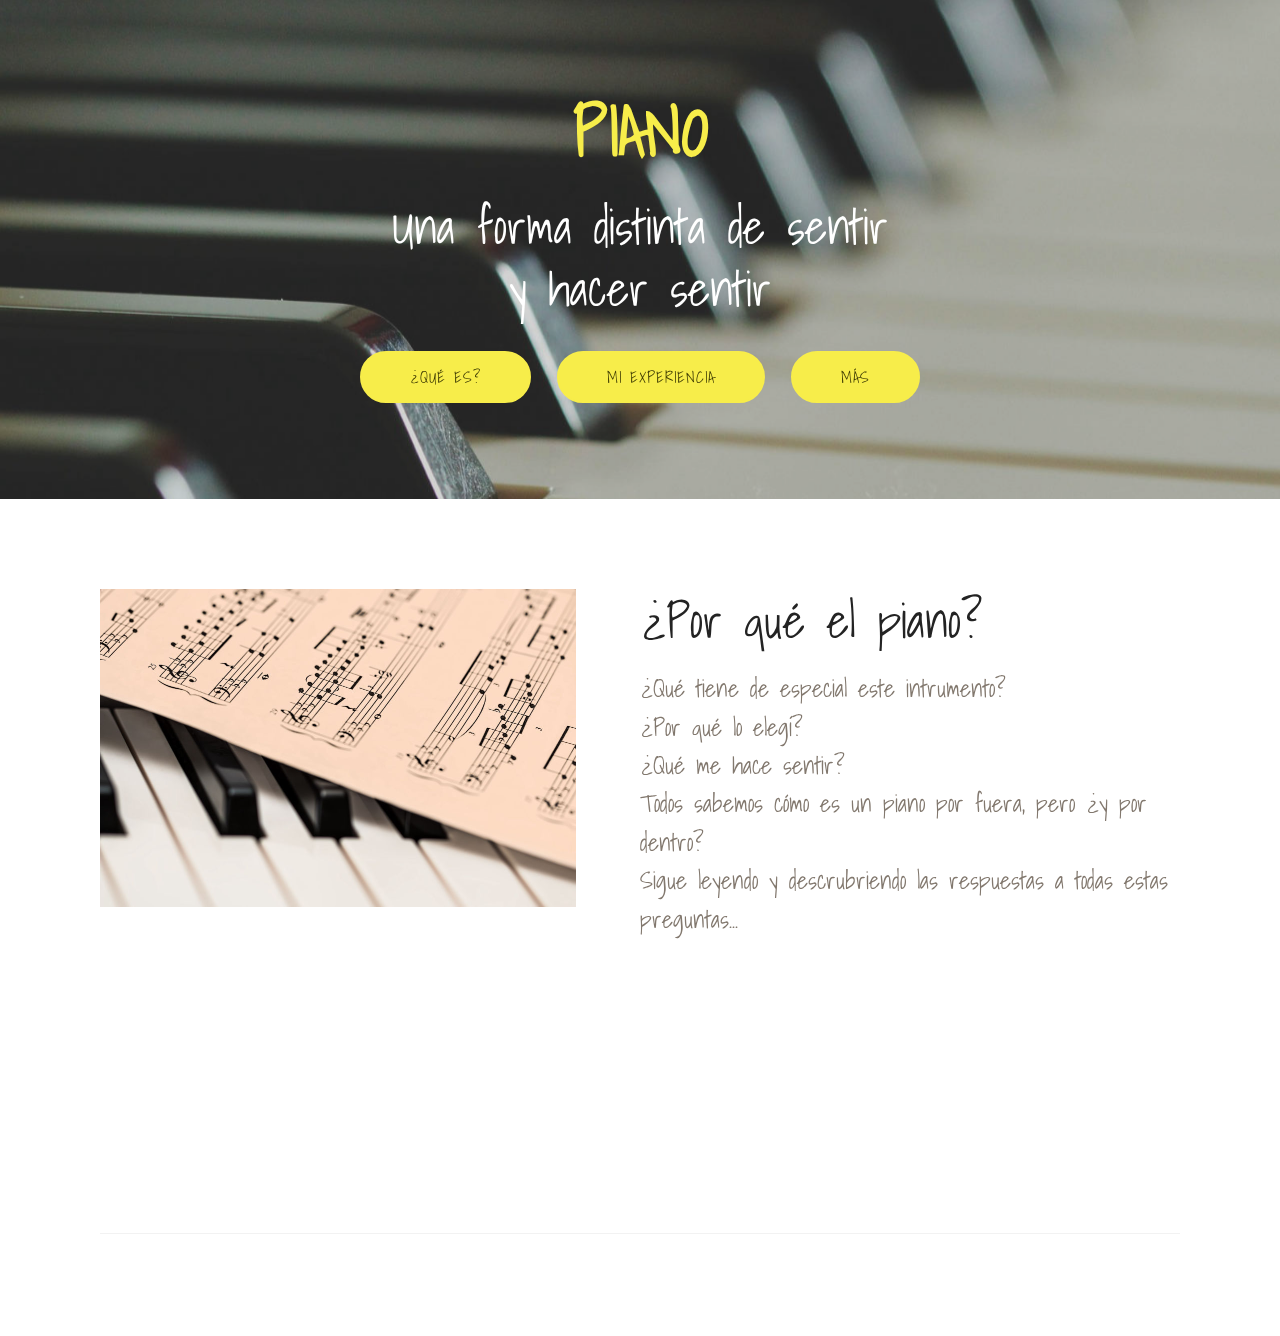
<file: index.html>
<!DOCTYPE html>
<html >
<head>
  <!-- Site made with Mobirise Website Builder v4.8.8, https://mobirise.com -->
  <meta charset="UTF-8">
  <meta http-equiv="X-UA-Compatible" content="IE=edge">
  <meta name="generator" content="Mobirise v4.8.8, mobirise.com">
  <meta name="viewport" content="width=device-width, initial-scale=1, minimum-scale=1">
  <link rel="shortcut icon" href="assets/images/logo4.png" type="image/x-icon">
  <meta name="description" content="">
  <title>Home</title>
  <link rel="stylesheet" href="assets/web/assets/mobirise-icons/mobirise-icons.css">
  <link rel="stylesheet" href="assets/tether/tether.min.css">
  <link rel="stylesheet" href="assets/bootstrap/css/bootstrap.min.css">
  <link rel="stylesheet" href="assets/bootstrap/css/bootstrap-grid.min.css">
  <link rel="stylesheet" href="assets/bootstrap/css/bootstrap-reboot.min.css">
  <link rel="stylesheet" href="assets/socicon/css/styles.css">
  <link rel="stylesheet" href="assets/animatecss/animate.min.css">
  <link rel="stylesheet" href="assets/theme/css/style.css">
  <link rel="stylesheet" href="assets/mobirise/css/mbr-additional.css" type="text/css">
  
  
  
</head>
<body>
  <section class="header1 cid-rbPz07mz69 mbr-parallax-background" id="header1-a">

    

    <div class="mbr-overlay" style="opacity: 0.3; background-color: rgb(118, 118, 118);">
    </div>

    <div class="container">
        <div class="row justify-content-md-center">
            <div class="mbr-white col-md-10">
                <h1 class="mbr-section-title align-center mbr-bold pb-3 mbr-fonts-style display-1">
                    PIANO</h1>
                <h3 class="mbr-section-subtitle align-center mbr-light pb-3 mbr-fonts-style display-2">
                    Una forma distinta de sentir <br>y hacer sentir</h3>
                
                <div class="mbr-section-btn align-center"><a class="btn btn-md btn-primary display-4" href="page1.html">¿QUÉ ES?</a> <a class="btn btn-md btn-success display-4" href="page2.html">MI EXPERIENCIA</a> <a class="btn btn-md btn-primary display-4" href="page3.html">MÁS</a></div>
            </div>
        </div>
    </div>

</section>

<section class="engine"><a href="https://mobirise.info/c">web builder</a></section><section class="features11 cid-rbPApf8W7j" id="features11-b">

    

    

    <div class="container">   
        <div class="col-md-12">
            <div class="media-container-row">
                <div class="mbr-figure" style="width: 50%;">
                    <img src="assets/images/mbr-952x635.jpg" alt="Mobirise" title="">
                </div>
                <div class=" align-left aside-content">
                    <h2 class="mbr-title pt-2 mbr-fonts-style display-2">
                        ¿Por qué el piano?&nbsp;</h2>
                    <div class="mbr-section-text">
                        <p class="mbr-text mb-5 pt-3 mbr-light mbr-fonts-style display-5">
                        ¿Qué tiene de especial este intrumento?&nbsp;<br>¿Por qué lo elegí?<br>¿Qué me hace sentir?<br>Todos sabemos cómo es un piano por fuera, pero ¿y por dentro?<br>Sigue leyendo y descrubriendo las respuestas a todas estas preguntas...&nbsp;</p>
                    </div>

                    
                </div>
            </div>
        </div> 
    </div>          
</section>

<section class="cid-rbPBLpDyxU" id="footer5-c">

    

    

    <div class="container">
        <div class="media-container-row">
            <div class="col-md-3">
                <div class="media-wrap">
                    <a href="https://mobirise.co/">
                       <img src="assets/images/logo2.png" alt="Mobirise">
                    </a>
                </div>
            </div>
            <div class="col-md-9">
                <p class="mbr-text align-right links mbr-fonts-style display-7">
                    <a href="#" class="text-black">ABOUT</a> &nbsp;&nbsp;&nbsp;&nbsp;
                    <a href="#" class="text-black">TERMS</a> &nbsp;&nbsp;&nbsp;&nbsp;
                    <a href="#" class="text-black">CAREERS</a> &nbsp;&nbsp;&nbsp;&nbsp;
                    <a href="#" class="text-black">CONTACT</a>
                </p>
            </div>
        </div>
        <div class="footer-lower">
            <div class="media-container-row">
                <div class="col-md-12">
                    <hr>
                </div>
            </div>
            <div class="media-container-row mbr-white">
                <div class="col-md-6 copyright">
                    <p class="mbr-text mbr-fonts-style display-7">
                        © Copyright 2017 Mobirise - All Rights Reserved
                    </p>
                </div>
                <div class="col-md-6">
                    <div class="social-list align-right">
                        <div class="soc-item">
                            <a href="https://twitter.com/mobirise" target="_blank">
                                <span class="socicon-twitter socicon mbr-iconfont mbr-iconfont-social"></span>
                            </a>
                        </div>
                        <div class="soc-item">
                            <a href="https://www.facebook.com/pages/Mobirise/1616226671953247" target="_blank">
                                <span class="socicon-facebook socicon mbr-iconfont mbr-iconfont-social"></span>
                            </a>
                        </div>
                        <div class="soc-item">
                            <a href="https://www.youtube.com/c/mobirise" target="_blank">
                                <span class="socicon-youtube socicon mbr-iconfont mbr-iconfont-social"></span>
                            </a>
                        </div>
                        <div class="soc-item">
                            <a href="https://instagram.com/mobirise" target="_blank">
                                <span class="socicon-instagram socicon mbr-iconfont mbr-iconfont-social"></span>
                            </a>
                        </div>
                        <div class="soc-item">
                            <a href="https://plus.google.com/u/0/+Mobirise" target="_blank">
                                <span class="socicon-googleplus socicon mbr-iconfont mbr-iconfont-social"></span>
                            </a>
                        </div>
                        <div class="soc-item">
                            <a href="https://www.behance.net/Mobirise" target="_blank">
                                <span class="socicon-behance socicon mbr-iconfont mbr-iconfont-social"></span>
                            </a>
                        </div>
                    </div>
                </div>
            </div>
        </div>
    </div>
</section>


  <script src="assets/web/assets/jquery/jquery.min.js"></script>
  <script src="assets/popper/popper.min.js"></script>
  <script src="assets/tether/tether.min.js"></script>
  <script src="assets/bootstrap/js/bootstrap.min.js"></script>
  <script src="assets/parallax/jarallax.min.js"></script>
  <script src="assets/viewportchecker/jquery.viewportchecker.js"></script>
  <script src="assets/smoothscroll/smooth-scroll.js"></script>
  <script src="assets/theme/js/script.js"></script>
  
  
  <input name="animation" type="hidden">
  </body>
</html>
</file>
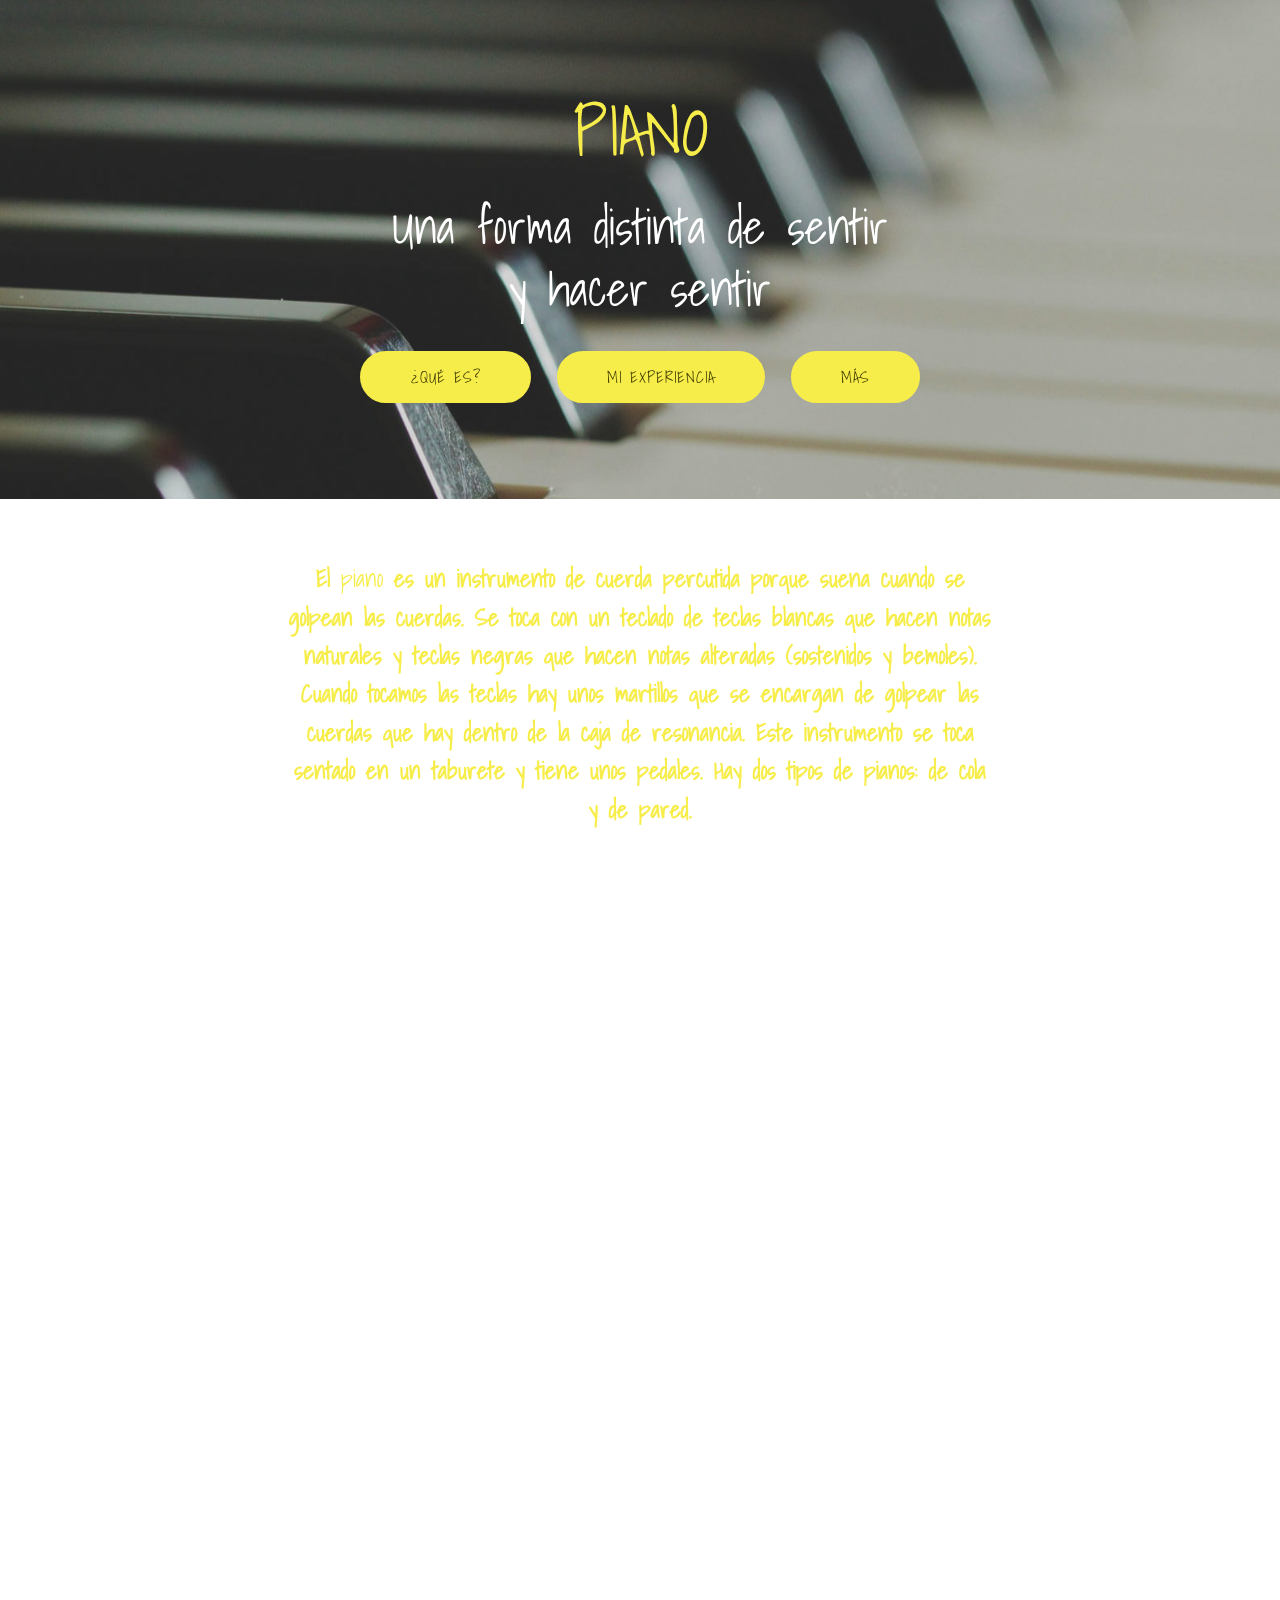
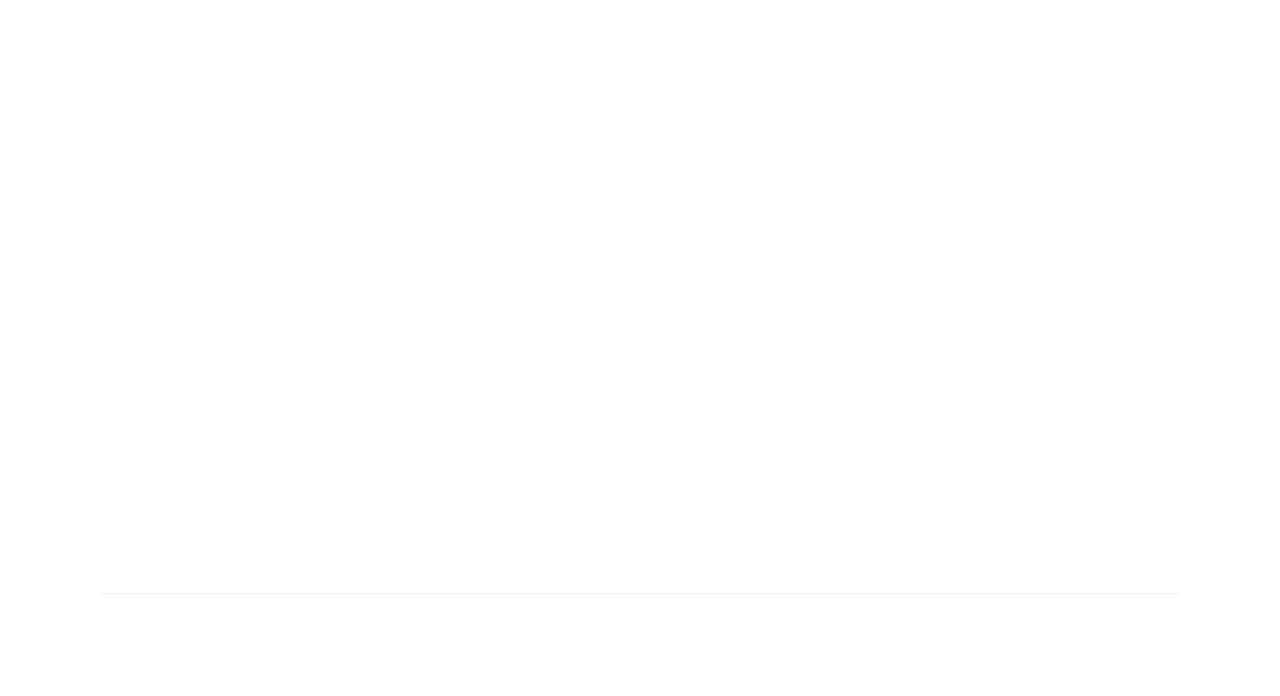
<file: page1.html>
<!DOCTYPE html>
<html >
<head>
  <!-- Site made with Mobirise Website Builder v4.8.8, https://mobirise.com -->
  <meta charset="UTF-8">
  <meta http-equiv="X-UA-Compatible" content="IE=edge">
  <meta name="generator" content="Mobirise v4.8.8, mobirise.com">
  <meta name="viewport" content="width=device-width, initial-scale=1, minimum-scale=1">
  <link rel="shortcut icon" href="assets/images/logo4.png" type="image/x-icon">
  <meta name="description" content="Web Site Generator Description">
  <title>QUÉ ES</title>
  <link rel="stylesheet" href="assets/tether/tether.min.css">
  <link rel="stylesheet" href="assets/bootstrap/css/bootstrap.min.css">
  <link rel="stylesheet" href="assets/bootstrap/css/bootstrap-grid.min.css">
  <link rel="stylesheet" href="assets/bootstrap/css/bootstrap-reboot.min.css">
  <link rel="stylesheet" href="assets/animatecss/animate.min.css">
  <link rel="stylesheet" href="assets/socicon/css/styles.css">
  <link rel="stylesheet" href="assets/theme/css/style.css">
  <link rel="stylesheet" href="assets/mobirise/css/mbr-additional.css" type="text/css">
  
  
  
</head>
<body>
  <section class="header1 cid-rbRpG7RY5K mbr-parallax-background" id="header1-d">

    

    <div class="mbr-overlay" style="opacity: 0.3; background-color: rgb(118, 118, 118);">
    </div>

    <div class="container">
        <div class="row justify-content-md-center">
            <div class="mbr-white col-md-10">
                <h1 class="mbr-section-title align-center mbr-bold pb-3 mbr-fonts-style display-1"><a href="index.html">
                    PIANO</a></h1>
                <h3 class="mbr-section-subtitle align-center mbr-light pb-3 mbr-fonts-style display-2">
                    Una forma distinta de sentir <br>y hacer sentir</h3>
                
                <div class="mbr-section-btn align-center"><a class="btn btn-md btn-primary display-4" href="page1.html">¿QUÉ ES?</a> <a class="btn btn-md btn-success display-4" href="page2.html">MI EXPERIENCIA</a> <a class="btn btn-md btn-primary display-4" href="page3.html">MÁS</a></div>
            </div>
        </div>
    </div>

</section>

<section class="engine"><a href="https://mobirise.info/f">easy site creator</a></section><section class="mbr-section article content1 cid-rbRpLdT6Mt" id="content1-e">
    
     

    <div class="container">
        <div class="media-container-row">
            <div class="mbr-text col-12 col-md-8 mbr-fonts-style display-5"><strong>El </strong>piano<strong> es un instrumento de cuerda percutida porque suena cuando se golpean las cuerdas. Se toca con un teclado de teclas blancas que hacen notas naturales y teclas negras que hacen notas alteradas (sostenidos y bemoles). Cuando tocamos las teclas hay unos martillos que se encargan de golpear las cuerdas que hay dentro de la caja de resonancia. Este instrumento se toca sentado en un taburete y tiene unos pedales. Hay dos tipos de pianos: de cola y de pared.</strong></div>
        </div>
    </div>
</section>

<section class="cid-rbRqALmJb6" id="image1-f">

    

    <figure class="mbr-figure container">
            <div class="image-block" style="width: 66%;">
                <img src="assets/images/captura-de-pantalla-2018-12-10-a-las-21.20.11-809x489.png" width="1400" alt="Mobirise" title="">
                
            </div>
    </figure>
</section>

<section class="features2 cid-rbRqES1Sc8" id="features2-g">

    

    
    
    <div class="container">
        <div class="media-container-row">
            <div class="card p-3 col-12 col-md-6 col-lg-4">
                <div class="card-wrapper">
                    <div class="card-img">
                        <img src="assets/images/images-238x212.jpg" alt="Mobirise" title="">
                    </div>
                    <div class="card-box">
                        <h4 class="card-title pb-3 mbr-fonts-style display-5"><strong>
                            PIANO DE PARTED O VERTICAL</strong></h4>
                        
                    </div>
                </div>
            </div>

            <div class="card p-3 col-12 col-md-6 col-lg-4">
                <div class="card-wrapper">
                    <div class="card-img">
                        <img src="assets/images/images-3-240x210.jpg" alt="Mobirise" title="">
                    </div>
                    <div class="card-box ">
                        <h4 class="card-title pb-3 mbr-fonts-style display-5"><strong>
                            PIANO DE COLA</strong></h4>
                        
                    </div>
                </div>
            </div>

            <div class="card p-3 col-12 col-md-6 col-lg-4">
                <div class="card-wrapper">
                    <div class="card-img">
                        <img src="assets/images/images-4-240x210.jpg" alt="Mobirise" title="">
                    </div>
                    <div class="card-box">
                        <h4 class="card-title pb-3 mbr-fonts-style display-5"><strong>
                            PIANO ELÉCTRICO O CLAVINOVA</strong></h4>
                        
                    </div>
                </div>
            </div>

            
        </div>
    </div>
</section>

<section class="cid-rbRruqpyZL" id="footer5-h">

    

    

    <div class="container">
        <div class="media-container-row">
            <div class="col-md-3">
                <div class="media-wrap">
                    <a href="https://mobirise.co/">
                       <img src="assets/images/logo2.png" alt="Mobirise">
                    </a>
                </div>
            </div>
            <div class="col-md-9">
                <p class="mbr-text align-right links mbr-fonts-style display-7">
                    <a href="#" class="text-black">ABOUT</a> &nbsp;&nbsp;&nbsp;&nbsp;
                    <a href="#" class="text-black">TERMS</a> &nbsp;&nbsp;&nbsp;&nbsp;
                    <a href="#" class="text-black">CAREERS</a> &nbsp;&nbsp;&nbsp;&nbsp;
                    <a href="#" class="text-black">CONTACT</a>
                </p>
            </div>
        </div>
        <div class="footer-lower">
            <div class="media-container-row">
                <div class="col-md-12">
                    <hr>
                </div>
            </div>
            <div class="media-container-row mbr-white">
                <div class="col-md-6 copyright">
                    <p class="mbr-text mbr-fonts-style display-7">
                        © Copyright 2017 Mobirise - All Rights Reserved
                    </p>
                </div>
                <div class="col-md-6">
                    <div class="social-list align-right">
                        <div class="soc-item">
                            <a href="https://twitter.com/mobirise" target="_blank">
                                <span class="socicon-twitter socicon mbr-iconfont mbr-iconfont-social"></span>
                            </a>
                        </div>
                        <div class="soc-item">
                            <a href="https://www.facebook.com/pages/Mobirise/1616226671953247" target="_blank">
                                <span class="socicon-facebook socicon mbr-iconfont mbr-iconfont-social"></span>
                            </a>
                        </div>
                        <div class="soc-item">
                            <a href="https://www.youtube.com/c/mobirise" target="_blank">
                                <span class="socicon-youtube socicon mbr-iconfont mbr-iconfont-social"></span>
                            </a>
                        </div>
                        <div class="soc-item">
                            <a href="https://instagram.com/mobirise" target="_blank">
                                <span class="socicon-instagram socicon mbr-iconfont mbr-iconfont-social"></span>
                            </a>
                        </div>
                        <div class="soc-item">
                            <a href="https://plus.google.com/u/0/+Mobirise" target="_blank">
                                <span class="socicon-googleplus socicon mbr-iconfont mbr-iconfont-social"></span>
                            </a>
                        </div>
                        <div class="soc-item">
                            <a href="https://www.behance.net/Mobirise" target="_blank">
                                <span class="socicon-behance socicon mbr-iconfont mbr-iconfont-social"></span>
                            </a>
                        </div>
                    </div>
                </div>
            </div>
        </div>
    </div>
</section>


  <script src="assets/web/assets/jquery/jquery.min.js"></script>
  <script src="assets/popper/popper.min.js"></script>
  <script src="assets/tether/tether.min.js"></script>
  <script src="assets/bootstrap/js/bootstrap.min.js"></script>
  <script src="assets/smoothscroll/smooth-scroll.js"></script>
  <script src="assets/parallax/jarallax.min.js"></script>
  <script src="assets/viewportchecker/jquery.viewportchecker.js"></script>
  <script src="assets/theme/js/script.js"></script>
  
  
  <input name="animation" type="hidden">
  </body>
</html>
</file>
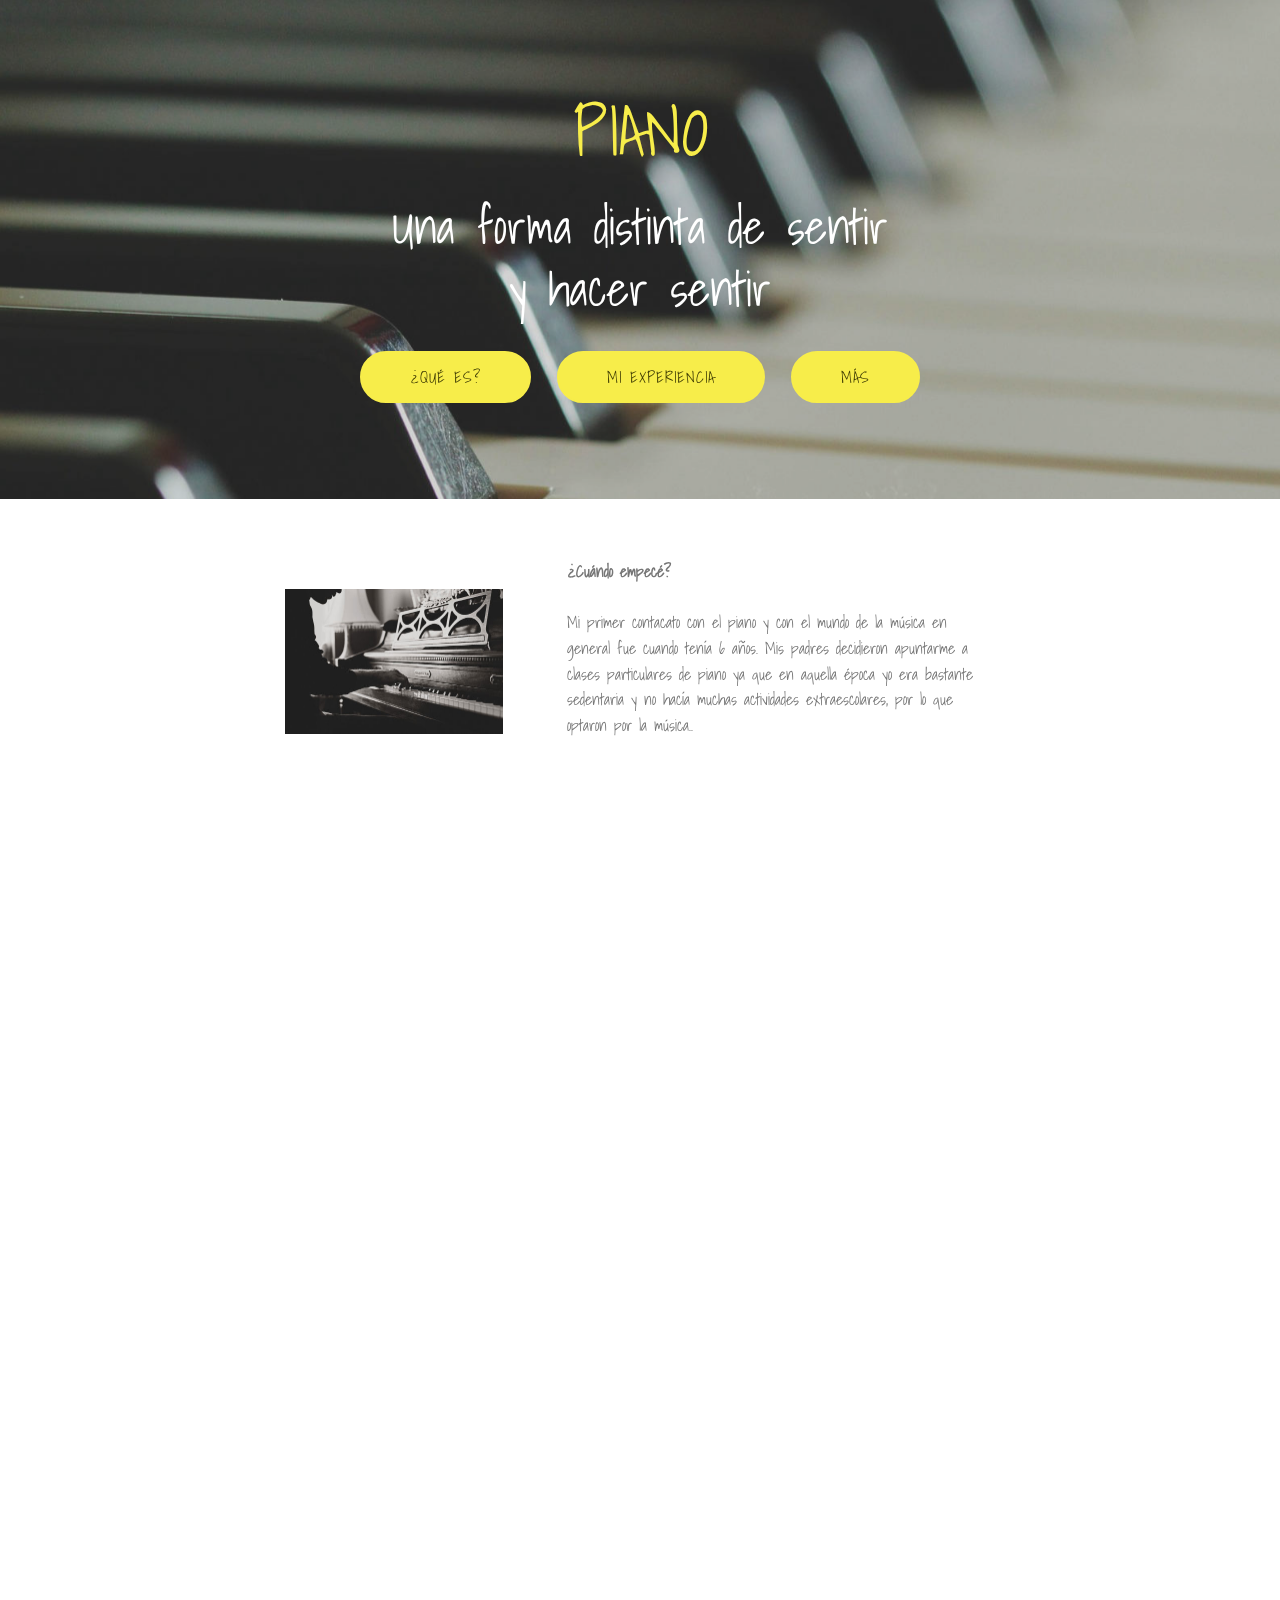
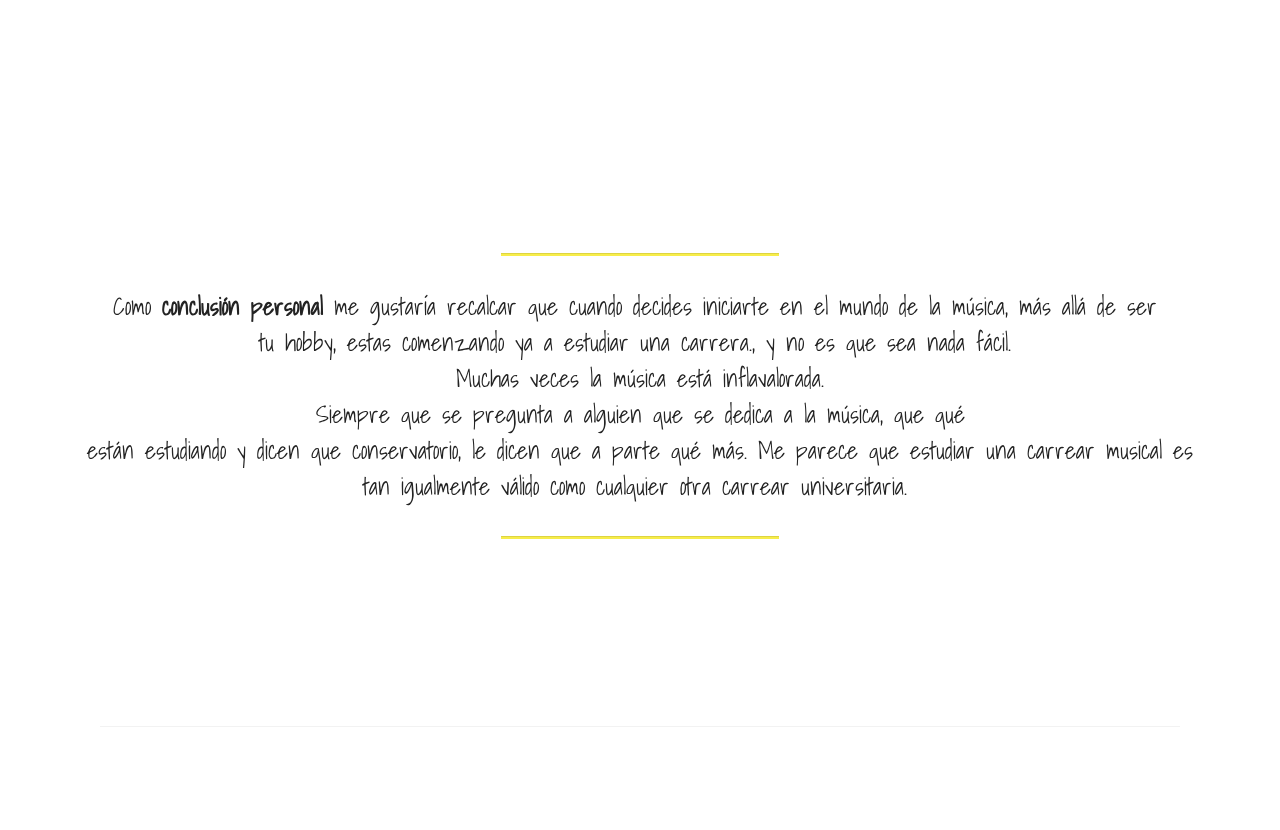
<file: page2.html>
<!DOCTYPE html>
<html >
<head>
  <!-- Site made with Mobirise Website Builder v4.8.8, https://mobirise.com -->
  <meta charset="UTF-8">
  <meta http-equiv="X-UA-Compatible" content="IE=edge">
  <meta name="generator" content="Mobirise v4.8.8, mobirise.com">
  <meta name="viewport" content="width=device-width, initial-scale=1, minimum-scale=1">
  <link rel="shortcut icon" href="assets/images/logo4.png" type="image/x-icon">
  <meta name="description" content="Web Site Builder Description">
  <title>MI EXPERIENCIA&nbsp;</title>
  <link rel="stylesheet" href="assets/tether/tether.min.css">
  <link rel="stylesheet" href="assets/bootstrap/css/bootstrap.min.css">
  <link rel="stylesheet" href="assets/bootstrap/css/bootstrap-grid.min.css">
  <link rel="stylesheet" href="assets/bootstrap/css/bootstrap-reboot.min.css">
  <link rel="stylesheet" href="assets/animatecss/animate.min.css">
  <link rel="stylesheet" href="assets/socicon/css/styles.css">
  <link rel="stylesheet" href="assets/theme/css/style.css">
  <link rel="stylesheet" href="assets/mobirise/css/mbr-additional.css" type="text/css">
  
  
  
</head>
<body>
  <section class="header1 cid-rbRrANt6Dy mbr-parallax-background" id="header1-i">

    

    <div class="mbr-overlay" style="opacity: 0.3; background-color: rgb(118, 118, 118);">
    </div>

    <div class="container">
        <div class="row justify-content-md-center">
            <div class="mbr-white col-md-10">
                <h1 class="mbr-section-title align-center mbr-bold pb-3 mbr-fonts-style display-1"><a href="index.html">
                    PIANO</a></h1>
                <h3 class="mbr-section-subtitle align-center mbr-light pb-3 mbr-fonts-style display-2">
                    Una forma distinta de sentir <br>y hacer sentir</h3>
                
                <div class="mbr-section-btn align-center"><a class="btn btn-md btn-primary display-4" href="page1.html">¿QUÉ ES?</a> <a class="btn btn-md btn-success display-4" href="page2.html">MI EXPERIENCIA</a> <a class="btn btn-md btn-primary display-4" href="page3.html">MÁS</a></div>
            </div>
        </div>
    </div>

</section>

<section class="engine"><a href="https://mobirise.info/h">how to create your own web page for free</a></section><section class="mbr-section content6 cid-rbRrEZ9NfW" id="content6-j">
    
     
    
    <div class="container">
        <div class="media-container-row">
            <div class="col-12 col-md-8">
                <div class="media-container-row">
                    <div class="mbr-figure" style="width: 60%;">
                      <img src="assets/images/mbr-436x291.jpg" alt="Mobirise" title="">  
                    </div>
                    <div class="media-content">
                        <div class="mbr-section-text">
                            <p class="mbr-text mb-0 mbr-fonts-style display-7"><strong>¿Cuándo empecé?</strong><br><br>Mi primer contacato con el piano y con el mundo de la música en general fue cuando tenía 6 años. Mis padres decidieron apuntarme a clases particulares de piano ya que en aquella época yo era bastante sedentaria y no hacía muchas actividades extraescolares, por lo que optaron por la música..&nbsp;<br><strong><br></strong></p>
                        </div>
                    </div>
                </div>
            </div>
        </div>
    </div>
</section>

<section class="mbr-section content7 cid-rbRszkCjl3" id="content7-k">
          
    

    <div class="container">
        <div class="media-container-row">
            <div class="col-12 col-md-8">
                <div class="media-container-row">
                    <div class="media-content">
                        <div class="mbr-section-text">
                            <p class="mbr-text align-right mb-0 mbr-fonts-style display-7"><strong>¿Por qué el piano?&nbsp;</strong><br><br><strong>Mis padres optaron por el piano porque es un instrumento completo, que te permite desarrollar diferentes aptitudes &nbsp;habilidades, y además, es considerado el "rey" de los instrumentos.&nbsp;</strong><br><strong>También influyó en esta decisión los aspectos estéticos de este gran instrumento: sonoridad, audacia, belleza...<br></strong><br><strong><br></strong><strong><br></strong></p>
                        </div>
                    </div>
                    <div class="mbr-figure" style="width: 60%;">
                     <img src="assets/images/mbr-436x290.jpg" alt="Mobirise" title="">  
                    </div>
                </div>
            </div>
        </div>
    </div>
</section>

<section class="mbr-section content6 cid-rbRt6DTFvI" id="content6-l">
    
     
    
    <div class="container">
        <div class="media-container-row">
            <div class="col-12 col-md-8">
                <div class="media-container-row">
                    <div class="mbr-figure" style="width: 60%;">
                      <img src="assets/images/mbr-1-436x291.jpg" alt="Mobirise" title="">  
                    </div>
                    <div class="media-content">
                        <div class="mbr-section-text">
                            <p class="mbr-text mb-0 mbr-fonts-style display-7"><strong>Mi trayectoria musical&nbsp;</strong><br><br>como he dicho antes, yo empecé en el mundo de la música con solo 6 años con clases particulares. Estuve dos años preparandome hasta que hice las pruebas de acceso al Conservatorio Profesional "Juan Vázquez" de Badajoz.&nbsp;<br><br>A los 8 años accedía a dicho conservatorio y pude seguir mis clases de piano con mi profesora de clases particulares ya que ella impartía clases en esta institución. A parte de dar clases de tu instrumento, al entrar en el conservatorio recibes una formación integral acerca de la música. Con esto quiero decir, que a parte de las clases de tu instrumeto, tenías a lo largo de todos los cursos diferentes asignaturas que complementan tu formación.&nbsp;<br><br>Yo hice los 4 años del grado elemental y después accedí al grado profesional tras realizar una prueba de grado. Al principio no me costaba nada compaginar el colegio con el conservatorio ya que era más pequeña, pero los dos últimos años me coincidió con los dos años de bachillerato por lo que me resultó más difícil, pero con mucho esfuerzo, sacrificio y trabajo conseguí graduarme.&nbsp;<br><strong><br></strong></p>
                        </div>
                    </div>
                </div>
            </div>
        </div>
    </div>
</section>

<section class="mbr-section article content9 cid-rbRuA21abm" id="content9-m">
    
     

    <div class="container">
        <div class="inner-container" style="width: 100%;">
            <hr class="line" style="width: 25%;">
            <div class="section-text align-center mbr-fonts-style display-5">Como <strong>conclusión personal</strong> me gustaría recalcar que cuando decides iniciarte en el mundo de la música, más allá de ser&nbsp;<br>tu hobby, estas comenzando ya a estudiar una carrera., y no es que sea nada fácil.&nbsp;<br>Muchas veces la música está inflavalorada. <br>Siempre que se pregunta a alguien que se dedica a la música, que qué<br>están estudiando y dicen que conservatorio, le dicen que a parte qué más. Me parece que estudiar una carrear musical es tan igualmente válido como cualquier otra carrear universitaria.&nbsp;</div>
            <hr class="line" style="width: 25%;">
        </div>
        </div>
</section>

<section class="cid-rbRvKmPOeR" id="footer5-n">

    

    

    <div class="container">
        <div class="media-container-row">
            <div class="col-md-3">
                <div class="media-wrap">
                    <a href="https://mobirise.co/">
                       <img src="assets/images/logo21.png" alt="Mobirise">
                    </a>
                </div>
            </div>
            <div class="col-md-9">
                <p class="mbr-text align-right links mbr-fonts-style display-7">
                    <a href="#" class="text-black">ABOUT</a> &nbsp;&nbsp;&nbsp;&nbsp;
                    <a href="#" class="text-black">TERMS</a> &nbsp;&nbsp;&nbsp;&nbsp;
                    <a href="#" class="text-black">CAREERS</a> &nbsp;&nbsp;&nbsp;&nbsp;
                    <a href="#" class="text-black">CONTACT</a>
                </p>
            </div>
        </div>
        <div class="footer-lower">
            <div class="media-container-row">
                <div class="col-md-12">
                    <hr>
                </div>
            </div>
            <div class="media-container-row mbr-white">
                <div class="col-md-6 copyright">
                    <p class="mbr-text mbr-fonts-style display-7">
                        © Copyright 2017 Mobirise - All Rights Reserved
                    </p>
                </div>
                <div class="col-md-6">
                    <div class="social-list align-right">
                        <div class="soc-item">
                            <a href="https://twitter.com/mobirise" target="_blank">
                                <span class="socicon-twitter socicon mbr-iconfont mbr-iconfont-social"></span>
                            </a>
                        </div>
                        <div class="soc-item">
                            <a href="https://www.facebook.com/pages/Mobirise/1616226671953247" target="_blank">
                                <span class="socicon-facebook socicon mbr-iconfont mbr-iconfont-social"></span>
                            </a>
                        </div>
                        <div class="soc-item">
                            <a href="https://www.youtube.com/c/mobirise" target="_blank">
                                <span class="socicon-youtube socicon mbr-iconfont mbr-iconfont-social"></span>
                            </a>
                        </div>
                        <div class="soc-item">
                            <a href="https://instagram.com/mobirise" target="_blank">
                                <span class="socicon-instagram socicon mbr-iconfont mbr-iconfont-social"></span>
                            </a>
                        </div>
                        <div class="soc-item">
                            <a href="https://plus.google.com/u/0/+Mobirise" target="_blank">
                                <span class="socicon-googleplus socicon mbr-iconfont mbr-iconfont-social"></span>
                            </a>
                        </div>
                        <div class="soc-item">
                            <a href="https://www.behance.net/Mobirise" target="_blank">
                                <span class="socicon-behance socicon mbr-iconfont mbr-iconfont-social"></span>
                            </a>
                        </div>
                    </div>
                </div>
            </div>
        </div>
    </div>
</section>


  <script src="assets/web/assets/jquery/jquery.min.js"></script>
  <script src="assets/popper/popper.min.js"></script>
  <script src="assets/tether/tether.min.js"></script>
  <script src="assets/bootstrap/js/bootstrap.min.js"></script>
  <script src="assets/smoothscroll/smooth-scroll.js"></script>
  <script src="assets/parallax/jarallax.min.js"></script>
  <script src="assets/viewportchecker/jquery.viewportchecker.js"></script>
  <script src="assets/theme/js/script.js"></script>
  
  
  <input name="animation" type="hidden">
  </body>
</html>
</file>
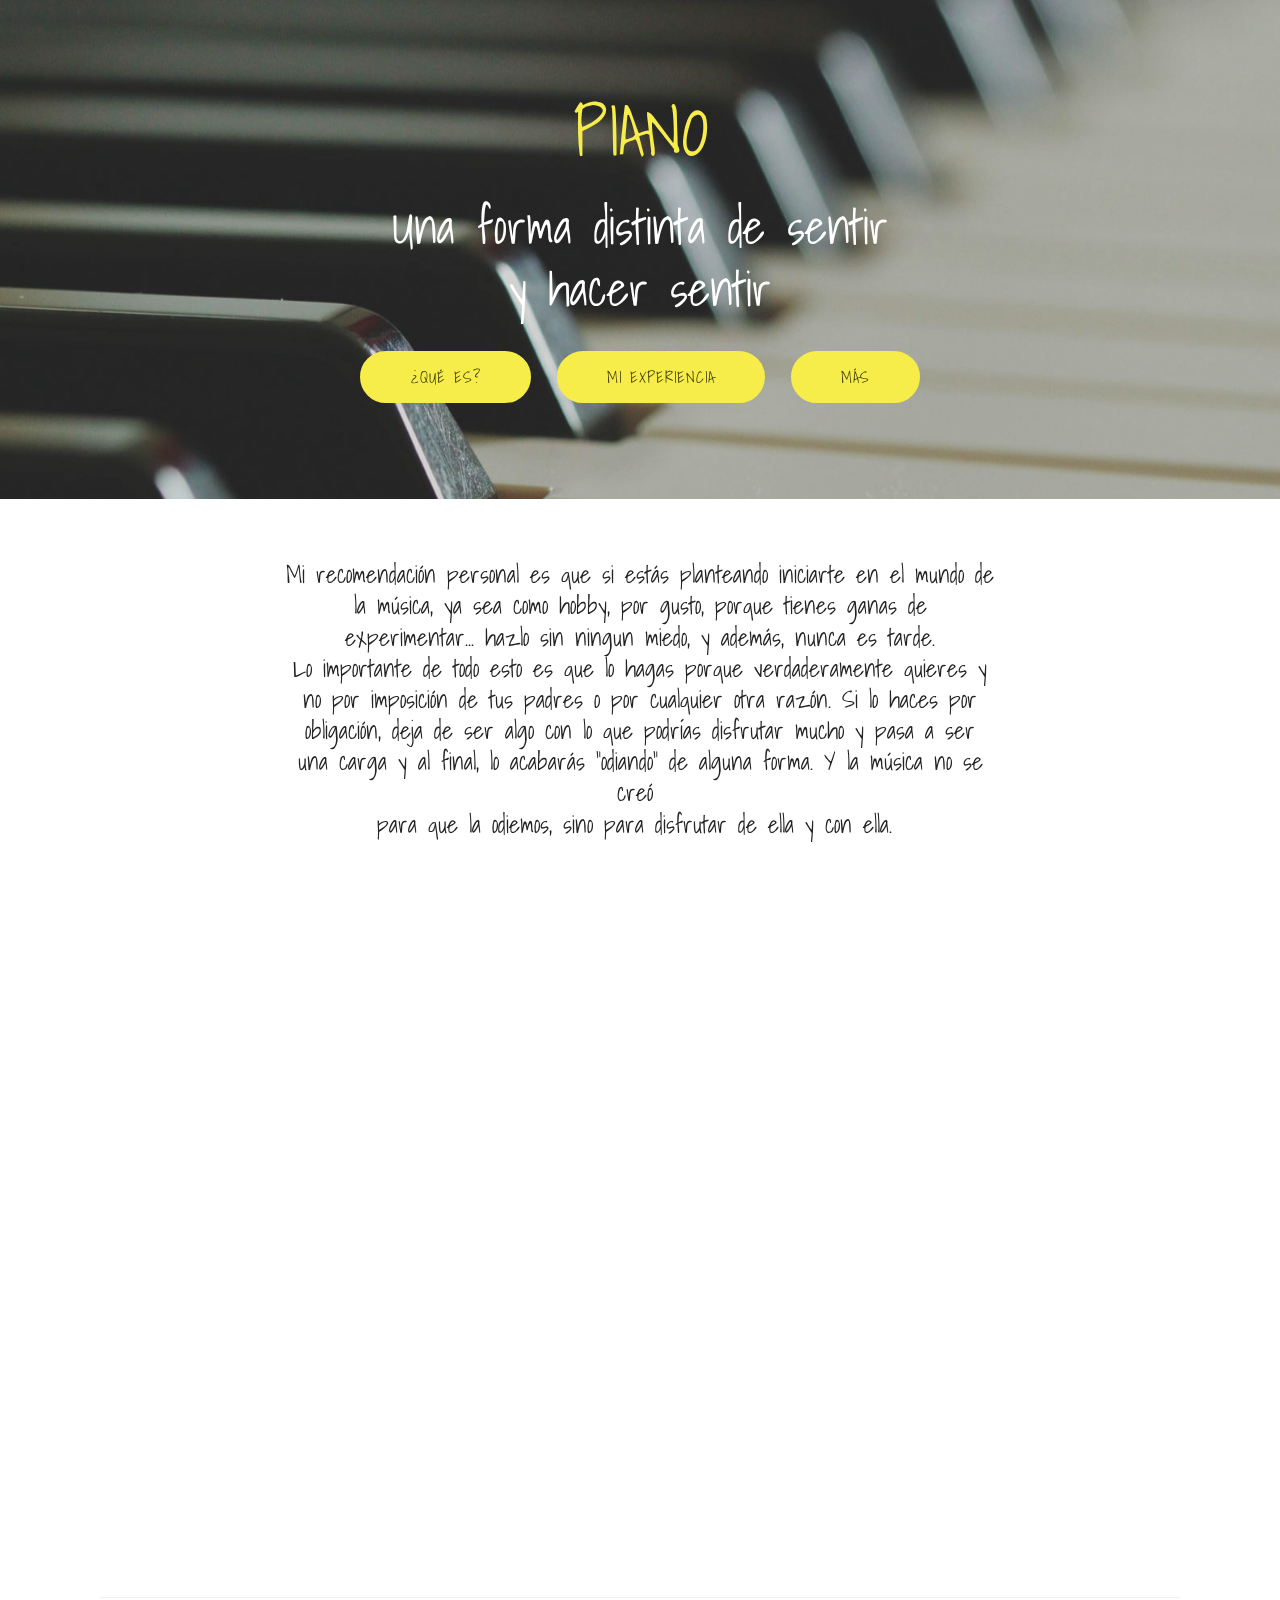
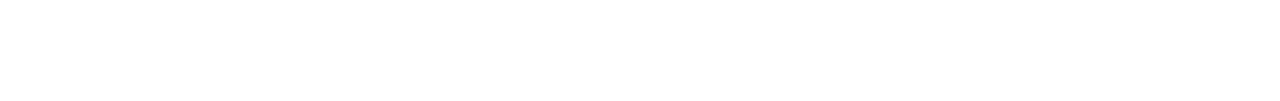
<file: page3.html>
<!DOCTYPE html>
<html >
<head>
  <!-- Site made with Mobirise Website Builder v4.8.8, https://mobirise.com -->
  <meta charset="UTF-8">
  <meta http-equiv="X-UA-Compatible" content="IE=edge">
  <meta name="generator" content="Mobirise v4.8.8, mobirise.com">
  <meta name="viewport" content="width=device-width, initial-scale=1, minimum-scale=1">
  <link rel="shortcut icon" href="assets/images/logo4.png" type="image/x-icon">
  <meta name="description" content="Website Builder Description">
  <title>MÁS&nbsp;</title>
  <link rel="stylesheet" href="assets/tether/tether.min.css">
  <link rel="stylesheet" href="assets/bootstrap/css/bootstrap.min.css">
  <link rel="stylesheet" href="assets/bootstrap/css/bootstrap-grid.min.css">
  <link rel="stylesheet" href="assets/bootstrap/css/bootstrap-reboot.min.css">
  <link rel="stylesheet" href="assets/animatecss/animate.min.css">
  <link rel="stylesheet" href="assets/socicon/css/styles.css">
  <link rel="stylesheet" href="assets/theme/css/style.css">
  <link rel="stylesheet" href="assets/mobirise/css/mbr-additional.css" type="text/css">
  
  
  
</head>
<body>
  <section class="header1 cid-rbRwiJJ0Uh mbr-parallax-background" id="header1-o">

    

    <div class="mbr-overlay" style="opacity: 0.3; background-color: rgb(118, 118, 118);">
    </div>

    <div class="container">
        <div class="row justify-content-md-center">
            <div class="mbr-white col-md-10">
                <h1 class="mbr-section-title align-center mbr-bold pb-3 mbr-fonts-style display-1"><a href="index.html">
                    PIANO</a></h1>
                <h3 class="mbr-section-subtitle align-center mbr-light pb-3 mbr-fonts-style display-2">
                    Una forma distinta de sentir <br>y hacer sentir</h3>
                
                <div class="mbr-section-btn align-center"><a class="btn btn-md btn-primary display-4" href="page1.html">¿QUÉ ES?</a> <a class="btn btn-md btn-success display-4" href="page2.html">MI EXPERIENCIA</a> <a class="btn btn-md btn-primary display-4" href="page3.html">MÁS</a></div>
            </div>
        </div>
    </div>

</section>

<section class="engine"><a href="https://mobirise.info/q">free responsive site templates</a></section><section class="mbr-section content4 cid-rbRwqeux42" id="content4-p">

    

    <div class="container">
        <div class="media-container-row">
            <div class="title col-12 col-md-8">
                
                <h3 class="mbr-section-subtitle align-center mbr-light mbr-fonts-style display-5">Mi recomendación personal es que si estás planteando iniciarte en el mundo de la música, ya sea como hobby, por gusto, porque tienes ganas de experimentar... hazlo sin ningun miedo, y además, nunca es tarde. <br>Lo importante de todo esto es que lo hagas porque verdaderamente quieres y no por imposición de tus padres o por cualquier otra razón. Si lo haces por obligación, deja de ser algo con lo que podrías disfrutar mucho y pasa a ser una carga y al final, lo acabarás "odiando" de alguna forma. Y la música no se creó&nbsp;<br>para que la odiemos, sino para disfrutar de ella y con ella.&nbsp;</h3>
                
            </div>
        </div>
    </div>
</section>

<section class="cid-rbRxjJBVVb" id="video1-q">

    
    
    <figure class="mbr-figure align-center container">
        <div class="video-block" style="width: 66%;">
            <div><iframe class="mbr-embedded-video" src="https://www.youtube.com/embed/Qmq06VVKWog?rel=0&amp;amp;showinfo=0&amp;autoplay=0&amp;loop=0" width="1280" height="720" frameborder="0" allowfullscreen></iframe></div>
        </div>
    </figure>
</section>

<section class="cid-rbRX2yt7u8" id="footer5-r">

    

    

    <div class="container">
        <div class="media-container-row">
            <div class="col-md-3">
                <div class="media-wrap">
                    <a href="https://mobirise.co/">
                       <img src="assets/images/logo21.png" alt="Mobirise">
                    </a>
                </div>
            </div>
            <div class="col-md-9">
                <p class="mbr-text align-right links mbr-fonts-style display-7">
                    <a href="#" class="text-black">ABOUT</a> &nbsp;&nbsp;&nbsp;&nbsp;
                    <a href="#" class="text-black">TERMS</a> &nbsp;&nbsp;&nbsp;&nbsp;
                    <a href="#" class="text-black">CAREERS</a> &nbsp;&nbsp;&nbsp;&nbsp;
                    <a href="#" class="text-black">CONTACT</a>
                </p>
            </div>
        </div>
        <div class="footer-lower">
            <div class="media-container-row">
                <div class="col-md-12">
                    <hr>
                </div>
            </div>
            <div class="media-container-row mbr-white">
                <div class="col-md-6 copyright">
                    <p class="mbr-text mbr-fonts-style display-7">
                        © Copyright 2017 Mobirise - All Rights Reserved
                    </p>
                </div>
                <div class="col-md-6">
                    <div class="social-list align-right">
                        <div class="soc-item">
                            <a href="https://twitter.com/mobirise" target="_blank">
                                <span class="socicon-twitter socicon mbr-iconfont mbr-iconfont-social"></span>
                            </a>
                        </div>
                        <div class="soc-item">
                            <a href="https://www.facebook.com/pages/Mobirise/1616226671953247" target="_blank">
                                <span class="socicon-facebook socicon mbr-iconfont mbr-iconfont-social"></span>
                            </a>
                        </div>
                        <div class="soc-item">
                            <a href="https://www.youtube.com/c/mobirise" target="_blank">
                                <span class="socicon-youtube socicon mbr-iconfont mbr-iconfont-social"></span>
                            </a>
                        </div>
                        <div class="soc-item">
                            <a href="https://instagram.com/mobirise" target="_blank">
                                <span class="socicon-instagram socicon mbr-iconfont mbr-iconfont-social"></span>
                            </a>
                        </div>
                        <div class="soc-item">
                            <a href="https://plus.google.com/u/0/+Mobirise" target="_blank">
                                <span class="socicon-googleplus socicon mbr-iconfont mbr-iconfont-social"></span>
                            </a>
                        </div>
                        <div class="soc-item">
                            <a href="https://www.behance.net/Mobirise" target="_blank">
                                <span class="socicon-behance socicon mbr-iconfont mbr-iconfont-social"></span>
                            </a>
                        </div>
                    </div>
                </div>
            </div>
        </div>
    </div>
</section>


  <script src="assets/web/assets/jquery/jquery.min.js"></script>
  <script src="assets/popper/popper.min.js"></script>
  <script src="assets/tether/tether.min.js"></script>
  <script src="assets/bootstrap/js/bootstrap.min.js"></script>
  <script src="assets/smoothscroll/smooth-scroll.js"></script>
  <script src="assets/parallax/jarallax.min.js"></script>
  <script src="assets/viewportchecker/jquery.viewportchecker.js"></script>
  <script src="assets/theme/js/script.js"></script>
  
  
  <input name="animation" type="hidden">
  </body>
</html>
</file>
<file: assets/web/assets/mobirise-icons/mobirise-icons.css>
@font-face {
  font-family: 'MobiriseIcons';
  src:  url('mobirise-icons.eot?spat4u');
  src:  url('mobirise-icons.eot?spat4u#iefix') format('embedded-opentype'),
    url('mobirise-icons.ttf?spat4u') format('truetype'),
    url('mobirise-icons.woff?spat4u') format('woff'),
    url('mobirise-icons.svg?spat4u#MobiriseIcons') format('svg');
  font-weight: normal;
  font-style: normal;
}

[class^="mbri-"], [class*=" mbri-"] {
  /* use !important to prevent issues with browser extensions that change fonts */
  font-family: MobiriseIcons !important;
  speak: none;
  font-style: normal;
  font-weight: normal;
  font-variant: normal;
  text-transform: none;
  line-height: 1;

  /* Better Font Rendering =========== */
  -webkit-font-smoothing: antialiased;
  -moz-osx-font-smoothing: grayscale;
}

.mbri-add-submenu:before {
  content: "\e900";
}
.mbri-alert:before {
  content: "\e901";
}
.mbri-align-center:before {
  content: "\e902";
}
.mbri-align-justify:before {
  content: "\e903";
}
.mbri-align-left:before {
  content: "\e904";
}
.mbri-align-right:before {
  content: "\e905";
}
.mbri-android:before {
  content: "\e906";
}
.mbri-apple:before {
  content: "\e907";
}
.mbri-arrow-down:before {
  content: "\e908";
}
.mbri-arrow-next:before {
  content: "\e909";
}
.mbri-arrow-prev:before {
  content: "\e90a";
}
.mbri-arrow-up:before {
  content: "\e90b";
}
.mbri-bold:before {
  content: "\e90c";
}
.mbri-bookmark:before {
  content: "\e90d";
}
.mbri-bootstrap:before {
  content: "\e90e";
}
.mbri-briefcase:before {
  content: "\e90f";
}
.mbri-browse:before {
  content: "\e910";
}
.mbri-bulleted-list:before {
  content: "\e911";
}
.mbri-calendar:before {
  content: "\e912";
}
.mbri-camera:before {
  content: "\e913";
}
.mbri-cart-add:before {
  content: "\e914";
}
.mbri-cart-full:before {
  content: "\e915";
}
.mbri-cash:before {
  content: "\e916";
}
.mbri-change-style:before {
  content: "\e917";
}
.mbri-chat:before {
  content: "\e918";
}
.mbri-clock:before {
  content: "\e919";
}
.mbri-close:before {
  content: "\e91a";
}
.mbri-cloud:before {
  content: "\e91b";
}
.mbri-code:before {
  content: "\e91c";
}
.mbri-contact-form:before {
  content: "\e91d";
}
.mbri-credit-card:before {
  content: "\e91e";
}
.mbri-cursor-click:before {
  content: "\e91f";
}
.mbri-cust-feedback:before {
  content: "\e920";
}
.mbri-database:before {
  content: "\e921";
}
.mbri-delivery:before {
  content: "\e922";
}
.mbri-desktop:before {
  content: "\e923";
}
.mbri-devices:before {
  content: "\e924";
}
.mbri-down:before {
  content: "\e925";
}
.mbri-download:before {
  content: "\e989";
}
.mbri-drag-n-drop:before {
  content: "\e927";
}
.mbri-drag-n-drop2:before {
  content: "\e928";
}
.mbri-edit:before {
  content: "\e929";
}
.mbri-edit2:before {
  content: "\e92a";
}
.mbri-error:before {
  content: "\e92b";
}
.mbri-extension:before {
  content: "\e92c";
}
.mbri-features:before {
  content: "\e92d";
}
.mbri-file:before {
  content: "\e92e";
}
.mbri-flag:before {
  content: "\e92f";
}
.mbri-folder:before {
  content: "\e930";
}
.mbri-gift:before {
  content: "\e931";
}
.mbri-github:before {
  content: "\e932";
}
.mbri-globe:before {
  content: "\e933";
}
.mbri-globe-2:before {
  content: "\e934";
}
.mbri-growing-chart:before {
  content: "\e935";
}
.mbri-hearth:before {
  content: "\e936";
}
.mbri-help:before {
  content: "\e937";
}
.mbri-home:before {
  content: "\e938";
}
.mbri-hot-cup:before {
  content: "\e939";
}
.mbri-idea:before {
  content: "\e93a";
}
.mbri-image-gallery:before {
  content: "\e93b";
}
.mbri-image-slider:before {
  content: "\e93c";
}
.mbri-info:before {
  content: "\e93d";
}
.mbri-italic:before {
  content: "\e93e";
}
.mbri-key:before {
  content: "\e93f";
}
.mbri-laptop:before {
  content: "\e940";
}
.mbri-layers:before {
  content: "\e941";
}
.mbri-left-right:before {
  content: "\e942";
}
.mbri-left:before {
  content: "\e943";
}
.mbri-letter:before {
  content: "\e944";
}
.mbri-like:before {
  content: "\e945";
}
.mbri-link:before {
  content: "\e946";
}
.mbri-lock:before {
  content: "\e947";
}
.mbri-login:before {
  content: "\e948";
}
.mbri-logout:before {
  content: "\e949";
}
.mbri-magic-stick:before {
  content: "\e94a";
}
.mbri-map-pin:before {
  content: "\e94b";
}
.mbri-menu:before {
  content: "\e94c";
}
.mbri-mobile:before {
  content: "\e94d";
}
.mbri-mobile2:before {
  content: "\e94e";
}
.mbri-mobirise:before {
  content: "\e94f";
}
.mbri-more-horizontal:before {
  content: "\e950";
}
.mbri-more-vertical:before {
  content: "\e951";
}
.mbri-music:before {
  content: "\e952";
}
.mbri-new-file:before {
  content: "\e953";
}
.mbri-numbered-list:before {
  content: "\e954";
}
.mbri-opened-folder:before {
  content: "\e955";
}
.mbri-pages:before {
  content: "\e956";
}
.mbri-paper-plane:before {
  content: "\e957";
}
.mbri-paperclip:before {
  content: "\e958";
}
.mbri-photo:before {
  content: "\e959";
}
.mbri-photos:before {
  content: "\e95a";
}
.mbri-pin:before {
  content: "\e95b";
}
.mbri-play:before {
  content: "\e95c";
}
.mbri-plus:before {
  content: "\e95d";
}
.mbri-preview:before {
  content: "\e95e";
}
.mbri-print:before {
  content: "\e95f";
}
.mbri-protect:before {
  content: "\e960";
}
.mbri-question:before {
  content: "\e961";
}
.mbri-quote-left:before {
  content: "\e962";
}
.mbri-quote-right:before {
  content: "\e963";
}
.mbri-refresh:before {
  content: "\e964";
}
.mbri-responsive:before {
  content: "\e965";
}
.mbri-right:before {
  content: "\e966";
}
.mbri-rocket:before {
  content: "\e967";
}
.mbri-sad-face:before {
  content: "\e968";
}
.mbri-sale:before {
  content: "\e969";
}
.mbri-save:before {
  content: "\e96a";
}
.mbri-search:before {
  content: "\e96b";
}
.mbri-setting:before {
  content: "\e96c";
}
.mbri-setting2:before {
  content: "\e96d";
}
.mbri-setting3:before {
  content: "\e96e";
}
.mbri-share:before {
  content: "\e96f";
}
.mbri-shopping-bag:before {
  content: "\e970";
}
.mbri-shopping-basket:before {
  content: "\e971";
}
.mbri-shopping-cart:before {
  content: "\e972";
}
.mbri-sites:before {
  content: "\e973";
}
.mbri-smile-face:before {
  content: "\e974";
}
.mbri-speed:before {
  content: "\e975";
}
.mbri-star:before {
  content: "\e976";
}
.mbri-success:before {
  content: "\e977";
}
.mbri-sun:before {
  content: "\e978";
}
.mbri-sun2:before {
  content: "\e979";
}
.mbri-tablet:before {
  content: "\e97a";
}
.mbri-tablet-vertical:before {
  content: "\e97b";
}
.mbri-target:before {
  content: "\e97c";
}
.mbri-timer:before {
  content: "\e97d";
}
.mbri-to-ftp:before {
  content: "\e97e";
}
.mbri-to-local-drive:before {
  content: "\e97f";
}
.mbri-touch-swipe:before {
  content: "\e980";
}
.mbri-touch:before {
  content: "\e981";
}
.mbri-trash:before {
  content: "\e982";
}
.mbri-underline:before {
  content: "\e983";
}
.mbri-unlink:before {
  content: "\e984";
}
.mbri-unlock:before {
  content: "\e985";
}
.mbri-up-down:before {
  content: "\e986";
}
.mbri-up:before {
  content: "\e987";
}
.mbri-update:before {
  content: "\e988";
}
.mbri-upload:before {
 content: "\e926"; 
}
.mbri-user:before {
  content: "\e98a";
}
.mbri-user2:before {
  content: "\e98b";
}
.mbri-users:before {
  content: "\e98c";
}
.mbri-video:before {
  content: "\e98d";
}
.mbri-video-play:before {
  content: "\e98e";
}
.mbri-watch:before {
  content: "\e98f";
}
.mbri-website-theme:before {
  content: "\e990";
}
.mbri-wifi:before {
  content: "\e991";
}
.mbri-windows:before {
  content: "\e992";
}
.mbri-zoom-out:before {
  content: "\e993";
}
.mbri-redo:before {
  content: "\e994";
}
.mbri-undo:before {
  content: "\e995";
}
</file>
<file: assets/socicon/css/styles.css>
@charset "UTF-8";

@font-face {
  font-family: "socicon";
  src:url("../fonts/socicon.eot");
  src:url("../fonts/socicon.eot?#iefix") format("embedded-opentype"),
    url("../fonts/socicon.woff") format("woff"),
    url("../fonts/socicon.ttf") format("truetype"),
    url("../fonts/socicon.svg#socicon") format("svg");
  font-weight: normal;
  font-style: normal;

}

[data-icon]:before {
  font-family: "socicon" !important;
  content: attr(data-icon);
  font-style: normal !important;
  font-weight: normal !important;
  font-variant: normal !important;
  text-transform: none !important;
  speak: none;
  line-height: 1;
  -webkit-font-smoothing: antialiased;
  -moz-osx-font-smoothing: grayscale;
}

[class^="socicon-"]:before,
[class*=" socicon-"]:before {
  font-family: "socicon" !important;
  font-style: normal !important;
  font-weight: normal !important;
  font-variant: normal !important;
  text-transform: none !important;
  speak: none;
  line-height: 1;
  -webkit-font-smoothing: antialiased;
  -moz-osx-font-smoothing: grayscale;
}

.socicon-modelmayhem:before {
  content: "\e000";
}
.socicon-mixcloud:before {
  content: "\e001";
}
.socicon-drupal:before {
  content: "\e002";
}
.socicon-swarm:before {
  content: "\e003";
}
.socicon-istock:before {
  content: "\e004";
}
.socicon-yammer:before {
  content: "\e005";
}
.socicon-ello:before {
  content: "\e006";
}
.socicon-stackoverflow:before {
  content: "\e007";
}
.socicon-persona:before {
  content: "\e008";
}
.socicon-triplej:before {
  content: "\e009";
}
.socicon-houzz:before {
  content: "\e00a";
}
.socicon-rss:before {
  content: "\e00b";
}
.socicon-paypal:before {
  content: "\e00c";
}
.socicon-odnoklassniki:before {
  content: "\e00d";
}
.socicon-airbnb:before {
  content: "\e00e";
}
.socicon-periscope:before {
  content: "\e00f";
}
.socicon-outlook:before {
  content: "\e010";
}
.socicon-coderwall:before {
  content: "\e011";
}
.socicon-tripadvisor:before {
  content: "\e012";
}
.socicon-appnet:before {
  content: "\e013";
}
.socicon-goodreads:before {
  content: "\e014";
}
.socicon-tripit:before {
  content: "\e015";
}
.socicon-lanyrd:before {
  content: "\e016";
}
.socicon-slideshare:before {
  content: "\e017";
}
.socicon-buffer:before {
  content: "\e018";
}
.socicon-disqus:before {
  content: "\e019";
}
.socicon-vkontakte:before {
  content: "\e01a";
}
.socicon-whatsapp:before {
  content: "\e01b";
}
.socicon-patreon:before {
  content: "\e01c";
}
.socicon-storehouse:before {
  content: "\e01d";
}
.socicon-pocket:before {
  content: "\e01e";
}
.socicon-mail:before {
  content: "\e01f";
}
.socicon-blogger:before {
  content: "\e020";
}
.socicon-technorati:before {
  content: "\e021";
}
.socicon-reddit:before {
  content: "\e022";
}
.socicon-dribbble:before {
  content: "\e023";
}
.socicon-stumbleupon:before {
  content: "\e024";
}
.socicon-digg:before {
  content: "\e025";
}
.socicon-envato:before {
  content: "\e026";
}
.socicon-behance:before {
  content: "\e027";
}
.socicon-delicious:before {
  content: "\e028";
}
.socicon-deviantart:before {
  content: "\e029";
}
.socicon-forrst:before {
  content: "\e02a";
}
.socicon-play:before {
  content: "\e02b";
}
.socicon-zerply:before {
  content: "\e02c";
}
.socicon-wikipedia:before {
  content: "\e02d";
}
.socicon-apple:before {
  content: "\e02e";
}
.socicon-flattr:before {
  content: "\e02f";
}
.socicon-github:before {
  content: "\e030";
}
.socicon-renren:before {
  content: "\e031";
}
.socicon-friendfeed:before {
  content: "\e032";
}
.socicon-newsvine:before {
  content: "\e033";
}
.socicon-identica:before {
  content: "\e034";
}
.socicon-bebo:before {
  content: "\e035";
}
.socicon-zynga:before {
  content: "\e036";
}
.socicon-steam:before {
  content: "\e037";
}
.socicon-xbox:before {
  content: "\e038";
}
.socicon-windows:before {
  content: "\e039";
}
.socicon-qq:before {
  content: "\e03a";
}
.socicon-douban:before {
  content: "\e03b";
}
.socicon-meetup:before {
  content: "\e03c";
}
.socicon-playstation:before {
  content: "\e03d";
}
.socicon-android:before {
  content: "\e03e";
}
.socicon-snapchat:before {
  content: "\e03f";
}
.socicon-twitter:before {
  content: "\e040";
}
.socicon-facebook:before {
  content: "\e041";
}
.socicon-googleplus:before {
  content: "\e042";
}
.socicon-pinterest:before {
  content: "\e043";
}
.socicon-foursquare:before {
  content: "\e044";
}
.socicon-yahoo:before {
  content: "\e045";
}
.socicon-skype:before {
  content: "\e046";
}
.socicon-yelp:before {
  content: "\e047";
}
.socicon-feedburner:before {
  content: "\e048";
}
.socicon-linkedin:before {
  content: "\e049";
}
.socicon-viadeo:before {
  content: "\e04a";
}
.socicon-xing:before {
  content: "\e04b";
}
.socicon-myspace:before {
  content: "\e04c";
}
.socicon-soundcloud:before {
  content: "\e04d";
}
.socicon-spotify:before {
  content: "\e04e";
}
.socicon-grooveshark:before {
  content: "\e04f";
}
.socicon-lastfm:before {
  content: "\e050";
}
.socicon-youtube:before {
  content: "\e051";
}
.socicon-vimeo:before {
  content: "\e052";
}
.socicon-dailymotion:before {
  content: "\e053";
}
.socicon-vine:before {
  content: "\e054";
}
.socicon-flickr:before {
  content: "\e055";
}
.socicon-500px:before {
  content: "\e056";
}
.socicon-wordpress:before {
  content: "\e058";
}
.socicon-tumblr:before {
  content: "\e059";
}
.socicon-twitch:before {
  content: "\e05a";
}
.socicon-8tracks:before {
  content: "\e05b";
}
.socicon-amazon:before {
  content: "\e05c";
}
.socicon-icq:before {
  content: "\e05d";
}
.socicon-smugmug:before {
  content: "\e05e";
}
.socicon-ravelry:before {
  content: "\e05f";
}
.socicon-weibo:before {
  content: "\e060";
}
.socicon-baidu:before {
  content: "\e061";
}
.socicon-angellist:before {
  content: "\e062";
}
.socicon-ebay:before {
  content: "\e063";
}
.socicon-imdb:before {
  content: "\e064";
}
.socicon-stayfriends:before {
  content: "\e065";
}
.socicon-residentadvisor:before {
  content: "\e066";
}
.socicon-google:before {
  content: "\e067";
}
.socicon-yandex:before {
  content: "\e068";
}
.socicon-sharethis:before {
  content: "\e069";
}
.socicon-bandcamp:before {
  content: "\e06a";
}
.socicon-itunes:before {
  content: "\e06b";
}
.socicon-deezer:before {
  content: "\e06c";
}
.socicon-telegram:before {
  content: "\e06e";
}
.socicon-openid:before {
  content: "\e06f";
}
.socicon-amplement:before {
  content: "\e070";
}
.socicon-viber:before {
  content: "\e071";
}
.socicon-zomato:before {
  content: "\e072";
}
.socicon-draugiem:before {
  content: "\e074";
}
.socicon-endomodo:before {
  content: "\e075";
}
.socicon-filmweb:before {
  content: "\e076";
}
.socicon-stackexchange:before {
  content: "\e077";
}
.socicon-wykop:before {
  content: "\e078";
}
.socicon-teamspeak:before {
  content: "\e079";
}
.socicon-teamviewer:before {
  content: "\e07a";
}
.socicon-ventrilo:before {
  content: "\e07b";
}
.socicon-younow:before {
  content: "\e07c";
}
.socicon-raidcall:before {
  content: "\e07d";
}
.socicon-mumble:before {
  content: "\e07e";
}
.socicon-medium:before {
  content: "\e06d";
}
.socicon-bebee:before {
  content: "\e07f";
}
.socicon-hitbox:before {
  content: "\e080";
}
.socicon-reverbnation:before {
  content: "\e081";
}
.socicon-formulr:before {
  content: "\e082";
}
.socicon-instagram:before {
  content: "\e057";
}
.socicon-battlenet:before {
  content: "\e083";
}
.socicon-chrome:before {
  content: "\e084";
}
.socicon-discord:before {
  content: "\e086";
}
.socicon-issuu:before {
  content: "\e087";
}
.socicon-macos:before {
  content: "\e088";
}
.socicon-firefox:before {
  content: "\e089";
}
.socicon-opera:before {
  content: "\e08d";
}
.socicon-keybase:before {
  content: "\e090";
}
.socicon-alliance:before {
  content: "\e091";
}
.socicon-livejournal:before {
  content: "\e092";
}
.socicon-googlephotos:before {
  content: "\e093";
}
.socicon-horde:before {
  content: "\e094";
}
.socicon-etsy:before {
  content: "\e095";
}
.socicon-zapier:before {
  content: "\e096";
}
.socicon-google-scholar:before {
  content: "\e097";
}
.socicon-researchgate:before {
  content: "\e098";
}
.socicon-wechat:before {
  content: "\e099";
}
.socicon-strava:before {
  content: "\e09a";
}
.socicon-line:before {
  content: "\e09b";
}
.socicon-lyft:before {
  content: "\e09c";
}
.socicon-uber:before {
  content: "\e09d";
}
.socicon-songkick:before {
  content: "\e09e";
}
.socicon-viewbug:before {
  content: "\e09f";
}
.socicon-googlegroups:before {
  content: "\e0a0";
}
.socicon-quora:before {
  content: "\e073";
}
.socicon-diablo:before {
  content: "\e085";
}
.socicon-blizzard:before {
  content: "\e0a1";
}
.socicon-hearthstone:before {
  content: "\e08b";
}
.socicon-heroes:before {
  content: "\e08a";
}
.socicon-overwatch:before {
  content: "\e08c";
}
.socicon-warcraft:before {
  content: "\e08e";
}
.socicon-starcraft:before {
  content: "\e08f";
}
.socicon-beam:before {
  content: "\e0a2";
}
.socicon-curse:before {
  content: "\e0a3";
}
.socicon-player:before {
  content: "\e0a4";
}
.socicon-streamjar:before {
  content: "\e0a5";
}
.socicon-nintendo:before {
  content: "\e0a6";
}
.socicon-hellocoton:before {
  content: "\e0a7";
}
</file>
<file: assets/theme/css/style.css>
/*!
 * Mobirise v4 theme (https://mobirise.com/)
 * Copyright 2017 Mobirise
 */
section {
  background-color: #eeeeee; }

section,
.container,
.container-fluid {
  position: relative;
  word-wrap: break-word; }

a.mbr-iconfont:hover {
  text-decoration: none; }

.article .lead p, .article .lead ul, .article .lead ol, .article .lead pre, .article .lead blockquote {
  margin-bottom: 0; }

a {
  font-style: normal;
  font-weight: 400;
  cursor: pointer; }
  a, a:hover {
    text-decoration: none; }

figure {
  margin-bottom: 0; }

body {
  color: #232323; }

h1, h2, h3, h4, h5, h6,
.h1, .h2, .h3, .h4, .h5, .h6,
.display-1, .display-2, .display-3, .display-4 {
  line-height: 1;
  word-break: break-word;
  word-wrap: break-word; }

b, strong {
  font-weight: bold; }

blockquote {
  padding: 10px 0 10px 20px;
  position: relative;
  border-left: 2px solid;
  border-color: #ff3366; }

input:-webkit-autofill, input:-webkit-autofill:hover, input:-webkit-autofill:focus, input:-webkit-autofill:active {
  transition-delay: 9999s;
  transition-property: background-color, color; }

textarea[type="hidden"] {
  display: none; }

body {
  position: relative; }

section {
  background-position: 50% 50%;
  background-repeat: no-repeat;
  background-size: cover; }
  section .mbr-background-video,
  section .mbr-background-video-preview {
    position: absolute;
    bottom: 0;
    left: 0;
    right: 0;
    top: 0; }

.hidden {
  visibility: hidden; }

.mbr-z-index20 {
  z-index: 20; }

/*! Base colors */
.mbr-white {
  color: #ffffff; }

.mbr-black {
  color: #000000; }

.mbr-bg-white {
  background-color: #ffffff; }

.mbr-bg-black {
  background-color: #000000; }

/*! Text-aligns */
.align-left {
  text-align: left; }

.align-center {
  text-align: center; }

.align-right {
  text-align: right; }

@media (max-width: 767px) {
  .align-left, .align-center, .align-right, .mbr-section-btn, .mbr-section-title {
    text-align: center; } }
/*! Font-weight  */
.mbr-light {
  font-weight: 300; }

.mbr-regular {
  font-weight: 400; }

.mbr-semibold {
  font-weight: 500; }

.mbr-bold {
  font-weight: 700; }

/*! Media  */
.media-size-item {
  -webkit-flex: 1 1 auto;
  -moz-flex: 1 1 auto;
  -ms-flex: 1 1 auto;
  -o-flex: 1 1 auto;
  flex: 1 1 auto; }

.media-content {
  -webkit-flex-basis: 100%;
  flex-basis: 100%; }

.media-container-row {
  display: -ms-flexbox;
  display: -webkit-flex;
  display: flex;
  -webkit-flex-direction: row;
  -ms-flex-direction: row;
  flex-direction: row;
  -webkit-flex-wrap: wrap;
  -ms-flex-wrap: wrap;
  flex-wrap: wrap;
  -webkit-justify-content: center;
  -ms-flex-pack: center;
  justify-content: center;
  -webkit-align-content: center;
  -ms-flex-line-pack: center;
  align-content: center;
  -webkit-align-items: start;
  -ms-flex-align: start;
  align-items: start; }
  .media-container-row .media-size-item {
    width: 400px; }

.media-container-column {
  display: -ms-flexbox;
  display: -webkit-flex;
  display: flex;
  -webkit-flex-direction: column;
  -ms-flex-direction: column;
  flex-direction: column;
  -webkit-flex-wrap: wrap;
  -ms-flex-wrap: wrap;
  flex-wrap: wrap;
  -webkit-justify-content: center;
  -ms-flex-pack: center;
  justify-content: center;
  -webkit-align-content: center;
  -ms-flex-line-pack: center;
  align-content: center;
  -webkit-align-items: stretch;
  -ms-flex-align: stretch;
  align-items: stretch; }
  .media-container-column > * {
    width: 100%; }

@media (min-width: 992px) {
  .media-container-row {
    -webkit-flex-wrap: nowrap;
    -ms-flex-wrap: nowrap;
    flex-wrap: nowrap; } }
figure {
  overflow: hidden; }

figure[mbr-media-size] {
  transition: width 0.1s; }

.mbr-figure img, .mbr-figure iframe {
  display: block;
  width: 100%; }

.card {
  background-color: transparent;
  border: none; }

.card-img {
  text-align: center;
  flex-shrink: 0;
  -webkit-flex-shrink: 0; }

.media {
  max-width: 100%;
  margin: 0 auto; }

.mbr-figure {
  -ms-flex-item-align: center;
  -ms-grid-row-align: center;
  -webkit-align-self: center;
  align-self: center; }

.media-container > div {
  max-width: 100%; }

.mbr-figure img, .card-img img {
  width: 100%; }

@media (max-width: 991px) {
  .media-size-item {
    width: auto !important; }

  .media {
    width: auto; }

  .mbr-figure {
    width: 100% !important; } }
/*! Buttons */
.mbr-section-btn {
  margin-left: -.25rem;
  margin-right: -.25rem;
  font-size: 0; }

nav .mbr-section-btn {
  margin-left: 0rem;
  margin-right: 0rem; }

/*! Btn icon margin */
.btn .mbr-iconfont, .btn.btn-sm .mbr-iconfont {
  cursor: pointer;
  margin-right: 0.5rem; }

.btn.btn-md .mbr-iconfont, .btn.btn-md .mbr-iconfont {
  margin-right: 0.8rem; }

.mbr-regular {
  font-weight: 400; }

.mbr-semibold {
  font-weight: 500; }

.mbr-bold {
  font-weight: 700; }

[type="submit"] {
  -webkit-appearance: none; }

/*! Full-screen */
.mbr-fullscreen .mbr-overlay {
  min-height: 100vh; }

.mbr-fullscreen {
  display: flex;
  display: -webkit-flex;
  display: -moz-flex;
  display: -ms-flex;
  display: -o-flex;
  align-items: center;
  -webkit-align-items: center;
  min-height: 100vh;
  padding-top: 3rem;
  padding-bottom: 3rem; }

/*! Map */
.map {
  height: 25rem;
  position: relative; }
  .map iframe {
    width: 100%;
    height: 100%; }

/* Form */
.form-asterisk {
  font-family: initial;
  position: absolute;
  top: -2px;
  font-weight: normal; }

/*! Scroll to top arrow */
.mbr-arrow-up {
  bottom: 25px;
  right: 90px;
  position: fixed;
  text-align: right;
  z-index: 5000;
  color: #ffffff;
  font-size: 32px;
  transform: rotate(180deg);
  -webkit-transform: rotate(180deg); }

.mbr-arrow-up a {
  background: rgba(0, 0, 0, 0.2);
  border-radius: 3px;
  color: #fff;
  display: inline-block;
  height: 60px;
  width: 60px;
  outline-style: none !important;
  position: relative;
  text-decoration: none;
  transition: all .3s ease-in-out;
  cursor: pointer;
  text-align: center; }
  .mbr-arrow-up a:hover {
    background-color: rgba(0, 0, 0, 0.4); }
  .mbr-arrow-up a i {
    line-height: 60px; }

.mbr-arrow-up-icon {
  display: block;
  color: #fff; }

.mbr-arrow-up-icon::before {
  content: "\203a";
  display: inline-block;
  font-family: serif;
  font-size: 32px;
  line-height: 1;
  font-style: normal;
  position: relative;
  top: 6px;
  left: -4px;
  -webkit-transform: rotate(-90deg);
  transform: rotate(-90deg); }

/*! Arrow Down */
.mbr-arrow {
  position: absolute;
  bottom: 45px;
  left: 50%;
  width: 60px;
  height: 60px;
  cursor: pointer;
  background-color: rgba(80, 80, 80, 0.5);
  border-radius: 50%;
  -webkit-transform: translateX(-50%);
  transform: translateX(-50%); }
  .mbr-arrow > a {
    display: inline-block;
    text-decoration: none;
    outline-style: none;
    -webkit-animation: arrowdown 1.7s ease-in-out infinite;
    animation: arrowdown 1.7s ease-in-out infinite; }
    .mbr-arrow > a > i {
      position: absolute;
      top: -2px;
      left: 15px;
      font-size: 2rem; }

@keyframes arrowdown {
  0% {
    transform: translateY(0px);
    -webkit-transform: translateY(0px); }
  50% {
    transform: translateY(-5px);
    -webkit-transform: translateY(-5px); }
  100% {
    transform: translateY(0px);
    -webkit-transform: translateY(0px); } }
@-webkit-keyframes arrowdown {
  0% {
    transform: translateY(0px);
    -webkit-transform: translateY(0px); }
  50% {
    transform: translateY(-5px);
    -webkit-transform: translateY(-5px); }
  100% {
    transform: translateY(0px);
    -webkit-transform: translateY(0px); } }
@media (max-width: 500px) {
  .mbr-arrow-up {
    left: 50%;
    right: auto;
    transform: translateX(-50%) rotate(180deg);
    -webkit-transform: translateX(-50%) rotate(180deg); } }
/*Gradients animation*/
@keyframes gradient-animation {
  from {
    background-position: 0% 100%;
    animation-timing-function: ease-in-out; }
  to {
    background-position: 100% 0%;
    animation-timing-function: ease-in-out; } }
@-webkit-keyframes gradient-animation {
  from {
    background-position: 0% 100%;
    animation-timing-function: ease-in-out; }
  to {
    background-position: 100% 0%;
    animation-timing-function: ease-in-out; } }
.bg-gradient {
  background-size: 200% 200%;
  animation: gradient-animation 5s infinite alternate;
  -webkit-animation: gradient-animation 5s infinite alternate; }

.menu .navbar-brand {
  display: -webkit-flex; }
  .menu .navbar-brand span {
    display: flex;
    display: -webkit-flex; }
  .menu .navbar-brand .navbar-caption-wrap {
    display: -webkit-flex; }
  .menu .navbar-brand .navbar-logo img {
    display: -webkit-flex; }
@media (min-width: 768px) and (max-width: 991px) {
  .menu .navbar-toggleable-sm .navbar-nav {
    display: -webkit-box;
    display: -webkit-flex;
    display: -ms-flexbox; } }
@media (min-width: 992px) {
  .menu .navbar-nav.nav-dropdown {
    display: -webkit-flex; }
  .menu .navbar-toggleable-sm .navbar-collapse {
    display: -webkit-flex !important; } }
@media (max-width: 767px) {
  .menu .navbar-collapse {
    overflow-y: auto;
    max-height: 80vh; }
  .menu .dropdown-menu {
    max-height: 60vh;
    overflow-y: auto; } }

.navbar {
  display: -webkit-flex;
  -webkit-flex-wrap: wrap;
  -webkit-align-items: center;
  -webkit-justify-content: space-between; }

.navbar-collapse {
  -webkit-flex-basis: 100%;
  -webkit-flex-grow: 1;
  -webkit-align-items: center; }

.nav-dropdown .link {
  padding: .667em 1.667em !important;
  margin: 0 !important; }

.nav {
  display: -webkit-flex;
  -webkit-flex-wrap: wrap; }

.row {
  display: -webkit-flex;
  -webkit-flex-wrap: wrap; }

.justify-content-center {
  -webkit-justify-content: center; }

.form-inline {
  display: -webkit-flex;
  -webkit-flex-flow: row wrap;
  -webkit-align-items: center; }

.card-wrapper {
  -webkit-flex: 1; }

.carousel-control {
  z-index: 10;
  display: -webkit-flex;
  -webkit-align-items: center;
  -webkit-justify-content: center; }

.carousel-controls {
  display: -webkit-flex; }

.media {
  display: -webkit-flex; }

/*# sourceMappingURL=style.css.map */
.engine {
	position: absolute;
	text-indent: -2400px;
	text-align: center;
	padding: 0;
	top: 0;
	left: -2400px;
}
</file>
<file: assets/mobirise/css/mbr-additional.css>
@import url(https://fonts.googleapis.com/css?family=Shadows+Into+Light:400);





body {
  font-style: normal;
  line-height: 1.5;
}
.mbr-section-title {
  font-style: normal;
  line-height: 1.2;
}
.mbr-section-subtitle {
  line-height: 1.3;
}
.mbr-text {
  font-style: normal;
  line-height: 1.6;
}
.display-1 {
  font-family: 'Shadows Into Light', handwriting;
  font-size: 4.25rem;
}
.display-1 > .mbr-iconfont {
  font-size: 6.8rem;
}
.display-2 {
  font-family: 'Shadows Into Light', handwriting;
  font-size: 3rem;
}
.display-2 > .mbr-iconfont {
  font-size: 4.8rem;
}
.display-4 {
  font-family: 'Shadows Into Light', handwriting;
  font-size: 1rem;
}
.display-4 > .mbr-iconfont {
  font-size: 1.6rem;
}
.display-5 {
  font-family: 'Shadows Into Light', handwriting;
  font-size: 1.5rem;
}
.display-5 > .mbr-iconfont {
  font-size: 2.4rem;
}
.display-7 {
  font-family: 'Shadows Into Light', handwriting;
  font-size: 1rem;
}
.display-7 > .mbr-iconfont {
  font-size: 1.6rem;
}
/* ---- Fluid typography for mobile devices ---- */
/* 1.4 - font scale ratio ( bootstrap == 1.42857 ) */
/* 100vw - current viewport width */
/* (48 - 20)  48 == 48rem == 768px, 20 == 20rem == 320px(minimal supported viewport) */
/* 0.65 - min scale variable, may vary */
@media (max-width: 768px) {
  .display-1 {
    font-size: 3.4rem;
    font-size: calc( 2.1374999999999997rem + (4.25 - 2.1374999999999997) * ((100vw - 20rem) / (48 - 20)));
    line-height: calc( 1.4 * (2.1374999999999997rem + (4.25 - 2.1374999999999997) * ((100vw - 20rem) / (48 - 20))));
  }
  .display-2 {
    font-size: 2.4rem;
    font-size: calc( 1.7rem + (3 - 1.7) * ((100vw - 20rem) / (48 - 20)));
    line-height: calc( 1.4 * (1.7rem + (3 - 1.7) * ((100vw - 20rem) / (48 - 20))));
  }
  .display-4 {
    font-size: 0.8rem;
    font-size: calc( 1rem + (1 - 1) * ((100vw - 20rem) / (48 - 20)));
    line-height: calc( 1.4 * (1rem + (1 - 1) * ((100vw - 20rem) / (48 - 20))));
  }
  .display-5 {
    font-size: 1.2rem;
    font-size: calc( 1.175rem + (1.5 - 1.175) * ((100vw - 20rem) / (48 - 20)));
    line-height: calc( 1.4 * (1.175rem + (1.5 - 1.175) * ((100vw - 20rem) / (48 - 20))));
  }
}
/* Buttons */
.btn {
  font-weight: 500;
  border-width: 2px;
  font-style: normal;
  letter-spacing: 1px;
  margin: .4rem .8rem;
  white-space: normal;
  -webkit-transition: all 0.3s ease-in-out;
  -moz-transition: all 0.3s ease-in-out;
  transition: all 0.3s ease-in-out;
  display: inline-flex;
  align-items: center;
  justify-content: center;
  word-break: break-word;
  -webkit-align-items: center;
  -webkit-justify-content: center;
  display: -webkit-inline-flex;
  padding: 1rem 3rem;
  border-radius: 3px;
}
.btn-sm {
  font-weight: 500;
  letter-spacing: 1px;
  -webkit-transition: all 0.3s ease-in-out;
  -moz-transition: all 0.3s ease-in-out;
  transition: all 0.3s ease-in-out;
  padding: 0.6rem 1.5rem;
  border-radius: 3px;
}
.btn-md {
  font-weight: 500;
  letter-spacing: 1px;
  margin: .4rem .8rem !important;
  -webkit-transition: all 0.3s ease-in-out;
  -moz-transition: all 0.3s ease-in-out;
  transition: all 0.3s ease-in-out;
  padding: 1rem 3rem;
  border-radius: 3px;
}
.btn-lg {
  font-weight: 500;
  letter-spacing: 1px;
  margin: .4rem .8rem !important;
  -webkit-transition: all 0.3s ease-in-out;
  -moz-transition: all 0.3s ease-in-out;
  transition: all 0.3s ease-in-out;
  padding: 1.2rem 3.2rem;
  border-radius: 3px;
}
.bg-primary {
  background-color: #f7ed4a !important;
}
.bg-success {
  background-color: #f7ed4a !important;
}
.bg-info {
  background-color: #82786e !important;
}
.bg-warning {
  background-color: #879a9f !important;
}
.bg-danger {
  background-color: #b1a374 !important;
}
.btn-primary,
.btn-primary:active {
  background-color: #f7ed4a !important;
  border-color: #f7ed4a !important;
  color: #3f3c03 !important;
}
.btn-primary:hover,
.btn-primary:focus,
.btn-primary.focus,
.btn-primary.active {
  color: #3f3c03 !important;
  background-color: #eadd0a !important;
  border-color: #eadd0a !important;
}
.btn-primary.disabled,
.btn-primary:disabled {
  color: #3f3c03 !important;
  background-color: #eadd0a !important;
  border-color: #eadd0a !important;
}
.btn-secondary,
.btn-secondary:active {
  background-color: #ff3366 !important;
  border-color: #ff3366 !important;
  color: #ffffff !important;
}
.btn-secondary:hover,
.btn-secondary:focus,
.btn-secondary.focus,
.btn-secondary.active {
  color: #ffffff !important;
  background-color: #e50039 !important;
  border-color: #e50039 !important;
}
.btn-secondary.disabled,
.btn-secondary:disabled {
  color: #ffffff !important;
  background-color: #e50039 !important;
  border-color: #e50039 !important;
}
.btn-info,
.btn-info:active {
  background-color: #82786e !important;
  border-color: #82786e !important;
  color: #ffffff !important;
}
.btn-info:hover,
.btn-info:focus,
.btn-info.focus,
.btn-info.active {
  color: #ffffff !important;
  background-color: #59524b !important;
  border-color: #59524b !important;
}
.btn-info.disabled,
.btn-info:disabled {
  color: #ffffff !important;
  background-color: #59524b !important;
  border-color: #59524b !important;
}
.btn-success,
.btn-success:active {
  background-color: #f7ed4a !important;
  border-color: #f7ed4a !important;
  color: #3f3c03 !important;
}
.btn-success:hover,
.btn-success:focus,
.btn-success.focus,
.btn-success.active {
  color: #3f3c03 !important;
  background-color: #eadd0a !important;
  border-color: #eadd0a !important;
}
.btn-success.disabled,
.btn-success:disabled {
  color: #3f3c03 !important;
  background-color: #eadd0a !important;
  border-color: #eadd0a !important;
}
.btn-warning,
.btn-warning:active {
  background-color: #879a9f !important;
  border-color: #879a9f !important;
  color: #ffffff !important;
}
.btn-warning:hover,
.btn-warning:focus,
.btn-warning.focus,
.btn-warning.active {
  color: #ffffff !important;
  background-color: #617479 !important;
  border-color: #617479 !important;
}
.btn-warning.disabled,
.btn-warning:disabled {
  color: #ffffff !important;
  background-color: #617479 !important;
  border-color: #617479 !important;
}
.btn-danger,
.btn-danger:active {
  background-color: #b1a374 !important;
  border-color: #b1a374 !important;
  color: #ffffff !important;
}
.btn-danger:hover,
.btn-danger:focus,
.btn-danger.focus,
.btn-danger.active {
  color: #ffffff !important;
  background-color: #8b7d4e !important;
  border-color: #8b7d4e !important;
}
.btn-danger.disabled,
.btn-danger:disabled {
  color: #ffffff !important;
  background-color: #8b7d4e !important;
  border-color: #8b7d4e !important;
}
.btn-white {
  color: #333333 !important;
}
.btn-white,
.btn-white:active {
  background-color: #ffffff !important;
  border-color: #ffffff !important;
  color: #808080 !important;
}
.btn-white:hover,
.btn-white:focus,
.btn-white.focus,
.btn-white.active {
  color: #808080 !important;
  background-color: #d9d9d9 !important;
  border-color: #d9d9d9 !important;
}
.btn-white.disabled,
.btn-white:disabled {
  color: #808080 !important;
  background-color: #d9d9d9 !important;
  border-color: #d9d9d9 !important;
}
.btn-black,
.btn-black:active {
  background-color: #333333 !important;
  border-color: #333333 !important;
  color: #ffffff !important;
}
.btn-black:hover,
.btn-black:focus,
.btn-black.focus,
.btn-black.active {
  color: #ffffff !important;
  background-color: #0d0d0d !important;
  border-color: #0d0d0d !important;
}
.btn-black.disabled,
.btn-black:disabled {
  color: #ffffff !important;
  background-color: #0d0d0d !important;
  border-color: #0d0d0d !important;
}
.btn-primary-outline,
.btn-primary-outline:active {
  background: none;
  border-color: #d2c609;
  color: #d2c609;
}
.btn-primary-outline:hover,
.btn-primary-outline:focus,
.btn-primary-outline.focus,
.btn-primary-outline.active {
  color: #3f3c03;
  background-color: #f7ed4a;
  border-color: #f7ed4a;
}
.btn-primary-outline.disabled,
.btn-primary-outline:disabled {
  color: #3f3c03 !important;
  background-color: #f7ed4a !important;
  border-color: #f7ed4a !important;
}
.btn-secondary-outline,
.btn-secondary-outline:active {
  background: none;
  border-color: #cc0033;
  color: #cc0033;
}
.btn-secondary-outline:hover,
.btn-secondary-outline:focus,
.btn-secondary-outline.focus,
.btn-secondary-outline.active {
  color: #ffffff;
  background-color: #ff3366;
  border-color: #ff3366;
}
.btn-secondary-outline.disabled,
.btn-secondary-outline:disabled {
  color: #ffffff !important;
  background-color: #ff3366 !important;
  border-color: #ff3366 !important;
}
.btn-info-outline,
.btn-info-outline:active {
  background: none;
  border-color: #4b453f;
  color: #4b453f;
}
.btn-info-outline:hover,
.btn-info-outline:focus,
.btn-info-outline.focus,
.btn-info-outline.active {
  color: #ffffff;
  background-color: #82786e;
  border-color: #82786e;
}
.btn-info-outline.disabled,
.btn-info-outline:disabled {
  color: #ffffff !important;
  background-color: #82786e !important;
  border-color: #82786e !important;
}
.btn-success-outline,
.btn-success-outline:active {
  background: none;
  border-color: #d2c609;
  color: #d2c609;
}
.btn-success-outline:hover,
.btn-success-outline:focus,
.btn-success-outline.focus,
.btn-success-outline.active {
  color: #3f3c03;
  background-color: #f7ed4a;
  border-color: #f7ed4a;
}
.btn-success-outline.disabled,
.btn-success-outline:disabled {
  color: #3f3c03 !important;
  background-color: #f7ed4a !important;
  border-color: #f7ed4a !important;
}
.btn-warning-outline,
.btn-warning-outline:active {
  background: none;
  border-color: #55666b;
  color: #55666b;
}
.btn-warning-outline:hover,
.btn-warning-outline:focus,
.btn-warning-outline.focus,
.btn-warning-outline.active {
  color: #ffffff;
  background-color: #879a9f;
  border-color: #879a9f;
}
.btn-warning-outline.disabled,
.btn-warning-outline:disabled {
  color: #ffffff !important;
  background-color: #879a9f !important;
  border-color: #879a9f !important;
}
.btn-danger-outline,
.btn-danger-outline:active {
  background: none;
  border-color: #7a6e45;
  color: #7a6e45;
}
.btn-danger-outline:hover,
.btn-danger-outline:focus,
.btn-danger-outline.focus,
.btn-danger-outline.active {
  color: #ffffff;
  background-color: #b1a374;
  border-color: #b1a374;
}
.btn-danger-outline.disabled,
.btn-danger-outline:disabled {
  color: #ffffff !important;
  background-color: #b1a374 !important;
  border-color: #b1a374 !important;
}
.btn-black-outline,
.btn-black-outline:active {
  background: none;
  border-color: #000000;
  color: #000000;
}
.btn-black-outline:hover,
.btn-black-outline:focus,
.btn-black-outline.focus,
.btn-black-outline.active {
  color: #ffffff;
  background-color: #333333;
  border-color: #333333;
}
.btn-black-outline.disabled,
.btn-black-outline:disabled {
  color: #ffffff !important;
  background-color: #333333 !important;
  border-color: #333333 !important;
}
.btn-white-outline,
.btn-white-outline:active,
.btn-white-outline.active {
  background: none;
  border-color: #ffffff;
  color: #ffffff;
}
.btn-white-outline:hover,
.btn-white-outline:focus,
.btn-white-outline.focus {
  color: #333333;
  background-color: #ffffff;
  border-color: #ffffff;
}
.text-primary {
  color: #f7ed4a !important;
}
.text-secondary {
  color: #ff3366 !important;
}
.text-success {
  color: #f7ed4a !important;
}
.text-info {
  color: #82786e !important;
}
.text-warning {
  color: #879a9f !important;
}
.text-danger {
  color: #b1a374 !important;
}
.text-white {
  color: #ffffff !important;
}
.text-black {
  color: #000000 !important;
}
a.text-primary:hover,
a.text-primary:focus {
  color: #d2c609 !important;
}
a.text-secondary:hover,
a.text-secondary:focus {
  color: #cc0033 !important;
}
a.text-success:hover,
a.text-success:focus {
  color: #d2c609 !important;
}
a.text-info:hover,
a.text-info:focus {
  color: #4b453f !important;
}
a.text-warning:hover,
a.text-warning:focus {
  color: #55666b !important;
}
a.text-danger:hover,
a.text-danger:focus {
  color: #7a6e45 !important;
}
a.text-white:hover,
a.text-white:focus {
  color: #b3b3b3 !important;
}
a.text-black:hover,
a.text-black:focus {
  color: #4d4d4d !important;
}
.alert-success {
  background-color: #70c770;
}
.alert-info {
  background-color: #82786e;
}
.alert-warning {
  background-color: #879a9f;
}
.alert-danger {
  background-color: #b1a374;
}
.mbr-section-btn a.btn:not(.btn-form) {
  border-radius: 100px;
}
.mbr-section-btn a.btn:not(.btn-form):hover,
.mbr-section-btn a.btn:not(.btn-form):focus {
  box-shadow: none !important;
}
.mbr-section-btn a.btn:not(.btn-form):hover,
.mbr-section-btn a.btn:not(.btn-form):focus {
  box-shadow: 0 10px 40px 0 rgba(0, 0, 0, 0.2) !important;
  -webkit-box-shadow: 0 10px 40px 0 rgba(0, 0, 0, 0.2) !important;
}
.mbr-gallery-filter li a {
  border-radius: 100px !important;
}
.mbr-gallery-filter li.active .btn {
  background-color: #f7ed4a;
  border-color: #f7ed4a;
  color: #585304;
}
.mbr-gallery-filter li.active .btn:focus {
  box-shadow: none;
}
.nav-tabs .nav-link {
  border-radius: 100px !important;
}
.btn-form {
  border-radius: 0;
}
.btn-form:hover {
  cursor: pointer;
}
a,
a:hover {
  color: #f7ed4a;
}
.mbr-plan-header.bg-primary .mbr-plan-subtitle,
.mbr-plan-header.bg-primary .mbr-plan-price-desc {
  color: #ffffff;
}
.mbr-plan-header.bg-success .mbr-plan-subtitle,
.mbr-plan-header.bg-success .mbr-plan-price-desc {
  color: #ffffff;
}
.mbr-plan-header.bg-info .mbr-plan-subtitle,
.mbr-plan-header.bg-info .mbr-plan-price-desc {
  color: #beb8b2;
}
.mbr-plan-header.bg-warning .mbr-plan-subtitle,
.mbr-plan-header.bg-warning .mbr-plan-price-desc {
  color: #ced6d8;
}
.mbr-plan-header.bg-danger .mbr-plan-subtitle,
.mbr-plan-header.bg-danger .mbr-plan-price-desc {
  color: #dfd9c6;
}
/* Scroll to top button*/
.scrollToTop_wraper {
  display: none;
}
#scrollToTop a i:before {
  content: '';
  position: absolute;
  height: 40%;
  top: 25%;
  background: #fff;
  width: 2px;
  left: calc(50% - 1px);
}
#scrollToTop a i:after {
  content: '';
  position: absolute;
  display: block;
  border-top: 2px solid #fff;
  border-right: 2px solid #fff;
  width: 40%;
  height: 40%;
  left: 30%;
  bottom: 30%;
  transform: rotate(135deg);
  -webkit-transform: rotate(135deg);
}
/* Others*/
.note-check a[data-value=Rubik] {
  font-style: normal;
}
.mbr-arrow a {
  color: #ffffff;
}
@media (max-width: 767px) {
  .mbr-arrow {
    display: none;
  }
}
.form-control-label {
  position: relative;
  cursor: pointer;
  margin-bottom: .357em;
  padding: 0;
}
.alert {
  color: #ffffff;
  border-radius: 0;
  border: 0;
  font-size: .875rem;
  line-height: 1.5;
  margin-bottom: 1.875rem;
  padding: 1.25rem;
  position: relative;
}
.alert.alert-form::after {
  background-color: inherit;
  bottom: -7px;
  content: "";
  display: block;
  height: 14px;
  left: 50%;
  margin-left: -7px;
  position: absolute;
  transform: rotate(45deg);
  width: 14px;
  -webkit-transform: rotate(45deg);
}
.form-control {
  background-color: #f5f5f5;
  box-shadow: none;
  color: #565656;
  font-family: 'Shadows Into Light', handwriting;
  font-size: 1rem;
  line-height: 1.43;
  min-height: 3.5em;
  padding: 1.07em .5em;
}
.form-control > .mbr-iconfont {
  font-size: 1.6rem;
}
.form-control,
.form-control:focus {
  border: 1px solid #e8e8e8;
}
.form-active .form-control:invalid {
  border-color: red;
}
.mbr-overlay {
  background-color: #000;
  bottom: 0;
  left: 0;
  opacity: .5;
  position: absolute;
  right: 0;
  top: 0;
  z-index: 0;
}
blockquote {
  font-style: italic;
  padding: 10px 0 10px 20px;
  font-size: 1.09rem;
  position: relative;
  border-color: #f7ed4a;
  border-width: 3px;
}
ul,
ol,
pre,
blockquote {
  margin-bottom: 2.3125rem;
}
pre {
  background: #f4f4f4;
  padding: 10px 24px;
  white-space: pre-wrap;
}
.inactive {
  -webkit-user-select: none;
  -moz-user-select: none;
  -ms-user-select: none;
  user-select: none;
  pointer-events: none;
  -webkit-user-drag: none;
  user-drag: none;
}
.mbr-section__comments .row {
  justify-content: center;
  -webkit-justify-content: center;
}
/* Forms */
.mbr-form .btn {
  margin: .4rem 0;
}
.mbr-form .input-group-btn a.btn {
  border-radius: 100px !important;
}
.mbr-form .input-group-btn a.btn:hover {
  box-shadow: 0 10px 40px 0 rgba(0, 0, 0, 0.2);
}
.mbr-form .input-group-btn button[type="submit"] {
  border-radius: 100px !important;
  padding: 1rem 3rem;
}
.mbr-form .input-group-btn button[type="submit"]:hover {
  box-shadow: 0 10px 40px 0 rgba(0, 0, 0, 0.2);
}
.form2 .form-control {
  border-top-left-radius: 100px;
  border-bottom-left-radius: 100px;
}
.form2 .input-group-btn a.btn {
  border-top-left-radius: 0 !important;
  border-bottom-left-radius: 0 !important;
}
.form2 .input-group-btn button[type="submit"] {
  border-top-left-radius: 0 !important;
  border-bottom-left-radius: 0 !important;
}
.form3 input[type="email"] {
  border-radius: 100px !important;
}
@media (max-width: 349px) {
  .form2 input[type="email"] {
    border-radius: 100px !important;
  }
  .form2 .input-group-btn a.btn {
    border-radius: 100px !important;
  }
  .form2 .input-group-btn button[type="submit"] {
    border-radius: 100px !important;
  }
}
@media (max-width: 767px) {
  .btn {
    font-size: .75rem !important;
  }
  .btn .mbr-iconfont {
    font-size: 1rem !important;
  }
}
/* Social block */
.btn-social {
  font-size: 20px;
  border-radius: 50%;
  padding: 0;
  width: 44px;
  height: 44px;
  line-height: 44px;
  text-align: center;
  position: relative;
  border: 2px solid #c0a375;
  border-color: #f7ed4a;
  color: #232323;
  cursor: pointer;
}
.btn-social i {
  top: 0;
  line-height: 44px;
  width: 44px;
}
.btn-social:hover {
  color: #fff;
  background: #f7ed4a;
}
.btn-social + .btn {
  margin-left: .1rem;
}
/* Footer */
.mbr-footer-content li::before,
.mbr-footer .mbr-contacts li::before {
  background: #f7ed4a;
}
.mbr-footer-content li a:hover,
.mbr-footer .mbr-contacts li a:hover {
  color: #f7ed4a;
}
.footer3 input[type="email"],
.footer4 input[type="email"] {
  border-radius: 100px !important;
}
.footer3 .input-group-btn a.btn,
.footer4 .input-group-btn a.btn {
  border-radius: 100px !important;
}
.footer3 .input-group-btn button[type="submit"],
.footer4 .input-group-btn button[type="submit"] {
  border-radius: 100px !important;
}
/* Headers*/
.header13 .form-inline input[type="email"],
.header14 .form-inline input[type="email"] {
  border-radius: 100px;
}
.header13 .form-inline input[type="text"],
.header14 .form-inline input[type="text"] {
  border-radius: 100px;
}
.header13 .form-inline input[type="tel"],
.header14 .form-inline input[type="tel"] {
  border-radius: 100px;
}
.header13 .form-inline a.btn,
.header14 .form-inline a.btn {
  border-radius: 100px;
}
.header13 .form-inline button,
.header14 .form-inline button {
  border-radius: 100px !important;
}
.offset-1 {
  margin-left: 8.33333%;
}
.offset-2 {
  margin-left: 16.66667%;
}
.offset-3 {
  margin-left: 25%;
}
.offset-4 {
  margin-left: 33.33333%;
}
.offset-5 {
  margin-left: 41.66667%;
}
.offset-6 {
  margin-left: 50%;
}
.offset-7 {
  margin-left: 58.33333%;
}
.offset-8 {
  margin-left: 66.66667%;
}
.offset-9 {
  margin-left: 75%;
}
.offset-10 {
  margin-left: 83.33333%;
}
.offset-11 {
  margin-left: 91.66667%;
}
@media (min-width: 576px) {
  .offset-sm-0 {
    margin-left: 0%;
  }
  .offset-sm-1 {
    margin-left: 8.33333%;
  }
  .offset-sm-2 {
    margin-left: 16.66667%;
  }
  .offset-sm-3 {
    margin-left: 25%;
  }
  .offset-sm-4 {
    margin-left: 33.33333%;
  }
  .offset-sm-5 {
    margin-left: 41.66667%;
  }
  .offset-sm-6 {
    margin-left: 50%;
  }
  .offset-sm-7 {
    margin-left: 58.33333%;
  }
  .offset-sm-8 {
    margin-left: 66.66667%;
  }
  .offset-sm-9 {
    margin-left: 75%;
  }
  .offset-sm-10 {
    margin-left: 83.33333%;
  }
  .offset-sm-11 {
    margin-left: 91.66667%;
  }
}
@media (min-width: 768px) {
  .offset-md-0 {
    margin-left: 0%;
  }
  .offset-md-1 {
    margin-left: 8.33333%;
  }
  .offset-md-2 {
    margin-left: 16.66667%;
  }
  .offset-md-3 {
    margin-left: 25%;
  }
  .offset-md-4 {
    margin-left: 33.33333%;
  }
  .offset-md-5 {
    margin-left: 41.66667%;
  }
  .offset-md-6 {
    margin-left: 50%;
  }
  .offset-md-7 {
    margin-left: 58.33333%;
  }
  .offset-md-8 {
    margin-left: 66.66667%;
  }
  .offset-md-9 {
    margin-left: 75%;
  }
  .offset-md-10 {
    margin-left: 83.33333%;
  }
  .offset-md-11 {
    margin-left: 91.66667%;
  }
}
@media (min-width: 992px) {
  .offset-lg-0 {
    margin-left: 0%;
  }
  .offset-lg-1 {
    margin-left: 8.33333%;
  }
  .offset-lg-2 {
    margin-left: 16.66667%;
  }
  .offset-lg-3 {
    margin-left: 25%;
  }
  .offset-lg-4 {
    margin-left: 33.33333%;
  }
  .offset-lg-5 {
    margin-left: 41.66667%;
  }
  .offset-lg-6 {
    margin-left: 50%;
  }
  .offset-lg-7 {
    margin-left: 58.33333%;
  }
  .offset-lg-8 {
    margin-left: 66.66667%;
  }
  .offset-lg-9 {
    margin-left: 75%;
  }
  .offset-lg-10 {
    margin-left: 83.33333%;
  }
  .offset-lg-11 {
    margin-left: 91.66667%;
  }
}
@media (min-width: 1200px) {
  .offset-xl-0 {
    margin-left: 0%;
  }
  .offset-xl-1 {
    margin-left: 8.33333%;
  }
  .offset-xl-2 {
    margin-left: 16.66667%;
  }
  .offset-xl-3 {
    margin-left: 25%;
  }
  .offset-xl-4 {
    margin-left: 33.33333%;
  }
  .offset-xl-5 {
    margin-left: 41.66667%;
  }
  .offset-xl-6 {
    margin-left: 50%;
  }
  .offset-xl-7 {
    margin-left: 58.33333%;
  }
  .offset-xl-8 {
    margin-left: 66.66667%;
  }
  .offset-xl-9 {
    margin-left: 75%;
  }
  .offset-xl-10 {
    margin-left: 83.33333%;
  }
  .offset-xl-11 {
    margin-left: 91.66667%;
  }
}
.navbar-toggler {
  -webkit-align-self: flex-start;
  -ms-flex-item-align: start;
  align-self: flex-start;
  padding: 0.25rem 0.75rem;
  font-size: 1.25rem;
  line-height: 1;
  background: transparent;
  border: 1px solid transparent;
  -webkit-border-radius: 0.25rem;
  border-radius: 0.25rem;
}
.navbar-toggler:focus,
.navbar-toggler:hover {
  text-decoration: none;
}
.navbar-toggler-icon {
  display: inline-block;
  width: 1.5em;
  height: 1.5em;
  vertical-align: middle;
  content: "";
  background: no-repeat center center;
  -webkit-background-size: 100% 100%;
  -o-background-size: 100% 100%;
  background-size: 100% 100%;
}
.navbar-toggler-left {
  position: absolute;
  left: 1rem;
}
.navbar-toggler-right {
  position: absolute;
  right: 1rem;
}
@media (max-width: 575px) {
  .navbar-toggleable .navbar-nav .dropdown-menu {
    position: static;
    float: none;
  }
  .navbar-toggleable > .container {
    padding-right: 0;
    padding-left: 0;
  }
}
@media (min-width: 576px) {
  .navbar-toggleable {
    -webkit-box-orient: horizontal;
    -webkit-box-direction: normal;
    -webkit-flex-direction: row;
    -ms-flex-direction: row;
    flex-direction: row;
    -webkit-flex-wrap: nowrap;
    -ms-flex-wrap: nowrap;
    flex-wrap: nowrap;
    -webkit-box-align: center;
    -webkit-align-items: center;
    -ms-flex-align: center;
    align-items: center;
  }
  .navbar-toggleable .navbar-nav {
    -webkit-box-orient: horizontal;
    -webkit-box-direction: normal;
    -webkit-flex-direction: row;
    -ms-flex-direction: row;
    flex-direction: row;
  }
  .navbar-toggleable .navbar-nav .nav-link {
    padding-right: .5rem;
    padding-left: .5rem;
  }
  .navbar-toggleable > .container {
    display: -webkit-box;
    display: -webkit-flex;
    display: -ms-flexbox;
    display: flex;
    -webkit-flex-wrap: nowrap;
    -ms-flex-wrap: nowrap;
    flex-wrap: nowrap;
    -webkit-box-align: center;
    -webkit-align-items: center;
    -ms-flex-align: center;
    align-items: center;
  }
  .navbar-toggleable .navbar-collapse {
    display: -webkit-box !important;
    display: -webkit-flex !important;
    display: -ms-flexbox !important;
    display: flex !important;
    width: 100%;
  }
  .navbar-toggleable .navbar-toggler {
    display: none;
  }
}
@media (max-width: 767px) {
  .navbar-toggleable-sm .navbar-nav .dropdown-menu {
    position: static;
    float: none;
  }
  .navbar-toggleable-sm > .container {
    padding-right: 0;
    padding-left: 0;
  }
}
@media (min-width: 768px) {
  .navbar-toggleable-sm {
    -webkit-box-orient: horizontal;
    -webkit-box-direction: normal;
    -webkit-flex-direction: row;
    -ms-flex-direction: row;
    flex-direction: row;
    -webkit-flex-wrap: nowrap;
    -ms-flex-wrap: nowrap;
    flex-wrap: nowrap;
    -webkit-box-align: center;
    -webkit-align-items: center;
    -ms-flex-align: center;
    align-items: center;
  }
  .navbar-toggleable-sm .navbar-nav {
    -webkit-box-orient: horizontal;
    -webkit-box-direction: normal;
    -webkit-flex-direction: row;
    -ms-flex-direction: row;
    flex-direction: row;
  }
  .navbar-toggleable-sm .navbar-nav .nav-link {
    padding-right: .5rem;
    padding-left: .5rem;
  }
  .navbar-toggleable-sm > .container {
    display: -webkit-box;
    display: -webkit-flex;
    display: -ms-flexbox;
    display: flex;
    -webkit-flex-wrap: nowrap;
    -ms-flex-wrap: nowrap;
    flex-wrap: nowrap;
    -webkit-box-align: center;
    -webkit-align-items: center;
    -ms-flex-align: center;
    align-items: center;
  }
  .navbar-toggleable-sm .navbar-collapse {
    display: none;
    width: 100%;
  }
  .navbar-toggleable-sm .navbar-toggler {
    display: none;
  }
}
@media (max-width: 991px) {
  .navbar-toggleable-md .navbar-nav .dropdown-menu {
    position: static;
    float: none;
  }
  .navbar-toggleable-md > .container {
    padding-right: 0;
    padding-left: 0;
  }
}
@media (min-width: 992px) {
  .navbar-toggleable-md {
    -webkit-box-orient: horizontal;
    -webkit-box-direction: normal;
    -webkit-flex-direction: row;
    -ms-flex-direction: row;
    flex-direction: row;
    -webkit-flex-wrap: nowrap;
    -ms-flex-wrap: nowrap;
    flex-wrap: nowrap;
    -webkit-box-align: center;
    -webkit-align-items: center;
    -ms-flex-align: center;
    align-items: center;
  }
  .navbar-toggleable-md .navbar-nav {
    -webkit-box-orient: horizontal;
    -webkit-box-direction: normal;
    -webkit-flex-direction: row;
    -ms-flex-direction: row;
    flex-direction: row;
  }
  .navbar-toggleable-md .navbar-nav .nav-link {
    padding-right: .5rem;
    padding-left: .5rem;
  }
  .navbar-toggleable-md > .container {
    display: -webkit-box;
    display: -webkit-flex;
    display: -ms-flexbox;
    display: flex;
    -webkit-flex-wrap: nowrap;
    -ms-flex-wrap: nowrap;
    flex-wrap: nowrap;
    -webkit-box-align: center;
    -webkit-align-items: center;
    -ms-flex-align: center;
    align-items: center;
  }
  .navbar-toggleable-md .navbar-collapse {
    display: -webkit-box !important;
    display: -webkit-flex !important;
    display: -ms-flexbox !important;
    display: flex !important;
    width: 100%;
  }
  .navbar-toggleable-md .navbar-toggler {
    display: none;
  }
}
@media (max-width: 1199px) {
  .navbar-toggleable-lg .navbar-nav .dropdown-menu {
    position: static;
    float: none;
  }
  .navbar-toggleable-lg > .container {
    padding-right: 0;
    padding-left: 0;
  }
}
@media (min-width: 1200px) {
  .navbar-toggleable-lg {
    -webkit-box-orient: horizontal;
    -webkit-box-direction: normal;
    -webkit-flex-direction: row;
    -ms-flex-direction: row;
    flex-direction: row;
    -webkit-flex-wrap: nowrap;
    -ms-flex-wrap: nowrap;
    flex-wrap: nowrap;
    -webkit-box-align: center;
    -webkit-align-items: center;
    -ms-flex-align: center;
    align-items: center;
  }
  .navbar-toggleable-lg .navbar-nav {
    -webkit-box-orient: horizontal;
    -webkit-box-direction: normal;
    -webkit-flex-direction: row;
    -ms-flex-direction: row;
    flex-direction: row;
  }
  .navbar-toggleable-lg .navbar-nav .nav-link {
    padding-right: .5rem;
    padding-left: .5rem;
  }
  .navbar-toggleable-lg > .container {
    display: -webkit-box;
    display: -webkit-flex;
    display: -ms-flexbox;
    display: flex;
    -webkit-flex-wrap: nowrap;
    -ms-flex-wrap: nowrap;
    flex-wrap: nowrap;
    -webkit-box-align: center;
    -webkit-align-items: center;
    -ms-flex-align: center;
    align-items: center;
  }
  .navbar-toggleable-lg .navbar-collapse {
    display: -webkit-box !important;
    display: -webkit-flex !important;
    display: -ms-flexbox !important;
    display: flex !important;
    width: 100%;
  }
  .navbar-toggleable-lg .navbar-toggler {
    display: none;
  }
}
.navbar-toggleable-xl {
  -webkit-box-orient: horizontal;
  -webkit-box-direction: normal;
  -webkit-flex-direction: row;
  -ms-flex-direction: row;
  flex-direction: row;
  -webkit-flex-wrap: nowrap;
  -ms-flex-wrap: nowrap;
  flex-wrap: nowrap;
  -webkit-box-align: center;
  -webkit-align-items: center;
  -ms-flex-align: center;
  align-items: center;
}
.navbar-toggleable-xl .navbar-nav .dropdown-menu {
  position: static;
  float: none;
}
.navbar-toggleable-xl > .container {
  padding-right: 0;
  padding-left: 0;
}
.navbar-toggleable-xl .navbar-nav {
  -webkit-box-orient: horizontal;
  -webkit-box-direction: normal;
  -webkit-flex-direction: row;
  -ms-flex-direction: row;
  flex-direction: row;
}
.navbar-toggleable-xl .navbar-nav .nav-link {
  padding-right: .5rem;
  padding-left: .5rem;
}
.navbar-toggleable-xl > .container {
  display: -webkit-box;
  display: -webkit-flex;
  display: -ms-flexbox;
  display: flex;
  -webkit-flex-wrap: nowrap;
  -ms-flex-wrap: nowrap;
  flex-wrap: nowrap;
  -webkit-box-align: center;
  -webkit-align-items: center;
  -ms-flex-align: center;
  align-items: center;
}
.navbar-toggleable-xl .navbar-collapse {
  display: -webkit-box !important;
  display: -webkit-flex !important;
  display: -ms-flexbox !important;
  display: flex !important;
  width: 100%;
}
.navbar-toggleable-xl .navbar-toggler {
  display: none;
}
.card-img {
  width: auto;
}
.menu .navbar.collapsed:not(.beta-menu) {
  flex-direction: column;
  -webkit-flex-direction: column;
}
.carousel-item.active,
.carousel-item-next,
.carousel-item-prev {
  display: -webkit-box;
  display: -webkit-flex;
  display: -ms-flexbox;
  display: flex;
}
.note-air-layout .dropup .dropdown-menu,
.note-air-layout .navbar-fixed-bottom .dropdown .dropdown-menu {
  bottom: initial !important;
}
html,
body {
  height: auto;
  min-height: 100vh;
}
.dropup .dropdown-toggle::after {
  display: none;
}
@media screen and (-ms-high-contrast: active), (-ms-high-contrast: none) {
  .card-wrapper {
    flex: auto!important;
  }
}
.cid-rbPz07mz69 {
  padding-top: 90px;
  padding-bottom: 90px;
  background-image: url("../../../assets/images/mbr-1920x816.jpg");
}
.cid-rbPz07mz69 H1 {
  color: #f7ed4a;
}
.cid-rbPApf8W7j {
  padding-top: 90px;
  padding-bottom: 90px;
  background-color: #ffffff;
}
.cid-rbPApf8W7j h2 {
  text-align: left;
}
.cid-rbPApf8W7j h4 {
  text-align: left;
  font-weight: 500;
}
.cid-rbPApf8W7j p {
  color: #767676;
  text-align: left;
}
.cid-rbPApf8W7j .aside-content {
  flex-basis: 100%;
  -webkit-flex-basis: 100%;
}
.cid-rbPApf8W7j .block-content {
  display: -webkit-flex;
  flex-direction: column;
  -webkit-flex-direction: column;
  word-break: break-word;
}
.cid-rbPApf8W7j .media {
  margin: initial;
  align-items: center;
  -webkit-align-items: center;
}
.cid-rbPApf8W7j .mbr-figure {
  align-self: flex-start;
  -webkit-align-self: flex-start;
  -webkit-flex-shrink: 0;
  flex-shrink: 0;
}
.cid-rbPApf8W7j .card-img {
  padding-right: 2rem;
  width: auto;
}
.cid-rbPApf8W7j .card-img span {
  font-size: 72px;
  color: #707070;
}
@media (min-width: 992px) {
  .cid-rbPApf8W7j .mbr-figure {
    padding-right: 4rem;
  }
}
@media (max-width: 991px) {
  .cid-rbPApf8W7j .mbr-figure {
    padding-right: 0;
    padding-bottom: 1rem;
    margin-bottom: 2rem;
  }
}
@media (max-width: 300px) {
  .cid-rbPApf8W7j .card-img span {
    font-size: 40px !important;
  }
}
.cid-rbPApf8W7j .mbr-text {
  color: #82786e;
}
.cid-rbPBLpDyxU {
  padding-top: 45px;
  padding-bottom: 45px;
  background-color: #ffffff;
}
@media (max-width: 767px) {
  .cid-rbPBLpDyxU .media-wrap {
    margin-bottom: 1rem;
    text-align: center;
  }
}
.cid-rbPBLpDyxU .media-wrap .mbr-iconfont-logo {
  font-size: 7rem;
  color: #f36;
}
.cid-rbPBLpDyxU .media-wrap img {
  height: 6rem;
}
.cid-rbPBLpDyxU .mbr-text {
  color: #767676;
}
@media (max-width: 767px) {
  .cid-rbPBLpDyxU .footer-lower .copyright {
    margin-bottom: 1rem;
    text-align: center;
  }
}
.cid-rbPBLpDyxU .footer-lower hr {
  margin: 1rem 0;
  border-color: #000;
  opacity: .05;
}
.cid-rbPBLpDyxU .footer-lower .social-list {
  padding-left: 0;
  margin-bottom: 0;
  list-style: none;
  display: flex;
  -webkit-flex-wrap: wrap;
  flex-wrap: wrap;
  -webkit-justify-content: flex-end;
  justify-content: flex-end;
}
.cid-rbPBLpDyxU .footer-lower .social-list .mbr-iconfont-social {
  font-size: 1.3rem;
  color: #232323;
}
.cid-rbPBLpDyxU .footer-lower .social-list .soc-item {
  margin: 0 .5rem;
}
.cid-rbPBLpDyxU .footer-lower .social-list a {
  margin: 0;
  opacity: .5;
  -webkit-transition: .2s linear;
  transition: .2s linear;
}
.cid-rbPBLpDyxU .footer-lower .social-list a:hover {
  opacity: 1;
}
@media (max-width: 767px) {
  .cid-rbPBLpDyxU .footer-lower .social-list {
    -webkit-justify-content: center;
    justify-content: center;
  }
}
.cid-rbRpG7RY5K {
  padding-top: 90px;
  padding-bottom: 90px;
  background-image: url("../../../assets/images/mbr-1920x816.jpg");
}
.cid-rbRpG7RY5K H1 {
  color: #f7ed4a;
}
.cid-rbRpLdT6Mt {
  padding-top: 60px;
  padding-bottom: 60px;
  background-color: #ffffff;
}
.cid-rbRpLdT6Mt .mbr-text,
.cid-rbRpLdT6Mt blockquote {
  color: #767676;
}
.cid-rbRpLdT6Mt .mbr-text B {
  color: #232323;
}
.cid-rbRpLdT6Mt .mbr-text {
  text-align: center;
  color: #f7ed4a;
}
.cid-rbRqALmJb6 {
  background: #ffffff;
  padding-top: 60px;
  padding-bottom: 60px;
}
.cid-rbRqALmJb6 .image-block {
  margin: auto;
}
.cid-rbRqALmJb6 figcaption {
  position: relative;
}
.cid-rbRqALmJb6 figcaption div {
  position: absolute;
  bottom: 0;
  width: 100%;
}
@media (max-width: 768px) {
  .cid-rbRqALmJb6 .image-block {
    width: 100% !important;
  }
}
.cid-rbRqES1Sc8 {
  padding-top: 90px;
  padding-bottom: 90px;
  background-color: #ffffff;
}
.cid-rbRqES1Sc8 h4 {
  font-weight: 500;
  margin-bottom: 0;
  text-align: left;
}
.cid-rbRqES1Sc8 p {
  color: #767676;
  text-align: left;
}
.cid-rbRqES1Sc8 .card-box {
  padding-top: 2rem;
}
.cid-rbRqES1Sc8 .card-wrapper {
  height: 100%;
}
.cid-rbRqES1Sc8 .card-title {
  text-align: center;
}
.cid-rbRruqpyZL {
  padding-top: 45px;
  padding-bottom: 45px;
  background-color: #ffffff;
}
@media (max-width: 767px) {
  .cid-rbRruqpyZL .media-wrap {
    margin-bottom: 1rem;
    text-align: center;
  }
}
.cid-rbRruqpyZL .media-wrap .mbr-iconfont-logo {
  font-size: 7rem;
  color: #f36;
}
.cid-rbRruqpyZL .media-wrap img {
  height: 6rem;
}
.cid-rbRruqpyZL .mbr-text {
  color: #767676;
}
@media (max-width: 767px) {
  .cid-rbRruqpyZL .footer-lower .copyright {
    margin-bottom: 1rem;
    text-align: center;
  }
}
.cid-rbRruqpyZL .footer-lower hr {
  margin: 1rem 0;
  border-color: #000;
  opacity: .05;
}
.cid-rbRruqpyZL .footer-lower .social-list {
  padding-left: 0;
  margin-bottom: 0;
  list-style: none;
  display: flex;
  -webkit-flex-wrap: wrap;
  flex-wrap: wrap;
  -webkit-justify-content: flex-end;
  justify-content: flex-end;
}
.cid-rbRruqpyZL .footer-lower .social-list .mbr-iconfont-social {
  font-size: 1.3rem;
  color: #232323;
}
.cid-rbRruqpyZL .footer-lower .social-list .soc-item {
  margin: 0 .5rem;
}
.cid-rbRruqpyZL .footer-lower .social-list a {
  margin: 0;
  opacity: .5;
  -webkit-transition: .2s linear;
  transition: .2s linear;
}
.cid-rbRruqpyZL .footer-lower .social-list a:hover {
  opacity: 1;
}
@media (max-width: 767px) {
  .cid-rbRruqpyZL .footer-lower .social-list {
    -webkit-justify-content: center;
    justify-content: center;
  }
}
.cid-rbRrANt6Dy {
  padding-top: 90px;
  padding-bottom: 90px;
  background-image: url("../../../assets/images/mbr-1920x816.jpg");
}
.cid-rbRrANt6Dy H1 {
  color: #f7ed4a;
}
.cid-rbRrEZ9NfW {
  padding-top: 60px;
  padding-bottom: 60px;
  background-color: #ffffff;
}
@media (min-width: 992px) {
  .cid-rbRrEZ9NfW .mbr-figure {
    padding-right: 4rem;
  }
}
@media (max-width: 992px) {
  .cid-rbRrEZ9NfW .mbr-figure {
    padding-bottom: 1rem;
  }
}
.cid-rbRrEZ9NfW .mbr-text {
  color: #767676;
}
.cid-rbRrEZ9NfW .mbr-text B {
  color: #232323;
}
.cid-rbRszkCjl3 {
  padding-top: 60px;
  padding-bottom: 60px;
  background-color: #ffffff;
}
@media (min-width: 992px) {
  .cid-rbRszkCjl3 .mbr-figure {
    padding-left: 4rem;
  }
}
@media (max-width: 992px) {
  .cid-rbRszkCjl3 .mbr-figure {
    padding-top: 1rem;
  }
}
.cid-rbRszkCjl3 .mbr-text {
  color: #767676;
}
.cid-rbRszkCjl3 .mbr-text B {
  color: #232323;
}
.cid-rbRt6DTFvI {
  padding-top: 45px;
  padding-bottom: 15px;
  background-color: #ffffff;
}
@media (min-width: 992px) {
  .cid-rbRt6DTFvI .mbr-figure {
    padding-right: 4rem;
  }
}
@media (max-width: 992px) {
  .cid-rbRt6DTFvI .mbr-figure {
    padding-bottom: 1rem;
  }
}
.cid-rbRt6DTFvI .mbr-text {
  color: #232323;
}
.cid-rbRuA21abm {
  padding-top: 30px;
  padding-bottom: 30px;
  background-color: #ffffff;
}
.cid-rbRuA21abm .line {
  background-color: #f7ed4a;
  color: #f7ed4a;
  align: center;
  height: 2px;
  margin: 0 auto;
}
.cid-rbRuA21abm .section-text {
  padding: 2rem 0;
}
.cid-rbRuA21abm .inner-container {
  margin: 0 auto;
}
@media (max-width: 768px) {
  .cid-rbRuA21abm .inner-container {
    width: 100% !important;
  }
}
.cid-rbRuA21abm .section-text B {
  color: #f7ed4a;
}
.cid-rbRvKmPOeR {
  padding-top: 45px;
  padding-bottom: 45px;
  background-color: #ffffff;
}
@media (max-width: 767px) {
  .cid-rbRvKmPOeR .media-wrap {
    margin-bottom: 1rem;
    text-align: center;
  }
}
.cid-rbRvKmPOeR .media-wrap .mbr-iconfont-logo {
  font-size: 7rem;
  color: #f36;
}
.cid-rbRvKmPOeR .media-wrap img {
  height: 6rem;
}
.cid-rbRvKmPOeR .mbr-text {
  color: #767676;
}
@media (max-width: 767px) {
  .cid-rbRvKmPOeR .footer-lower .copyright {
    margin-bottom: 1rem;
    text-align: center;
  }
}
.cid-rbRvKmPOeR .footer-lower hr {
  margin: 1rem 0;
  border-color: #000;
  opacity: .05;
}
.cid-rbRvKmPOeR .footer-lower .social-list {
  padding-left: 0;
  margin-bottom: 0;
  list-style: none;
  display: flex;
  -webkit-flex-wrap: wrap;
  flex-wrap: wrap;
  -webkit-justify-content: flex-end;
  justify-content: flex-end;
}
.cid-rbRvKmPOeR .footer-lower .social-list .mbr-iconfont-social {
  font-size: 1.3rem;
  color: #232323;
}
.cid-rbRvKmPOeR .footer-lower .social-list .soc-item {
  margin: 0 .5rem;
}
.cid-rbRvKmPOeR .footer-lower .social-list a {
  margin: 0;
  opacity: .5;
  -webkit-transition: .2s linear;
  transition: .2s linear;
}
.cid-rbRvKmPOeR .footer-lower .social-list a:hover {
  opacity: 1;
}
@media (max-width: 767px) {
  .cid-rbRvKmPOeR .footer-lower .social-list {
    -webkit-justify-content: center;
    justify-content: center;
  }
}
.cid-rbRwiJJ0Uh {
  padding-top: 90px;
  padding-bottom: 90px;
  background-image: url("../../../assets/images/mbr-1920x816.jpg");
}
.cid-rbRwiJJ0Uh H1 {
  color: #f7ed4a;
}
.cid-rbRwqeux42 {
  padding-top: 60px;
  padding-bottom: 60px;
  background-color: #ffffff;
}
.cid-rbRwqeux42 .mbr-section-subtitle {
  color: #232323;
}
.cid-rbRxjJBVVb {
  background: #ffffff;
  padding-top: 60px;
  padding-bottom: 60px;
}
.cid-rbRxjJBVVb .video-block {
  margin: auto;
}
@media (max-width: 768px) {
  .cid-rbRxjJBVVb .video-block {
    width: 100% !important;
  }
}
.cid-rbRX2yt7u8 {
  padding-top: 45px;
  padding-bottom: 45px;
  background-color: #ffffff;
}
@media (max-width: 767px) {
  .cid-rbRX2yt7u8 .media-wrap {
    margin-bottom: 1rem;
    text-align: center;
  }
}
.cid-rbRX2yt7u8 .media-wrap .mbr-iconfont-logo {
  font-size: 7rem;
  color: #f36;
}
.cid-rbRX2yt7u8 .media-wrap img {
  height: 6rem;
}
.cid-rbRX2yt7u8 .mbr-text {
  color: #767676;
}
@media (max-width: 767px) {
  .cid-rbRX2yt7u8 .footer-lower .copyright {
    margin-bottom: 1rem;
    text-align: center;
  }
}
.cid-rbRX2yt7u8 .footer-lower hr {
  margin: 1rem 0;
  border-color: #000;
  opacity: .05;
}
.cid-rbRX2yt7u8 .footer-lower .social-list {
  padding-left: 0;
  margin-bottom: 0;
  list-style: none;
  display: flex;
  -webkit-flex-wrap: wrap;
  flex-wrap: wrap;
  -webkit-justify-content: flex-end;
  justify-content: flex-end;
}
.cid-rbRX2yt7u8 .footer-lower .social-list .mbr-iconfont-social {
  font-size: 1.3rem;
  color: #232323;
}
.cid-rbRX2yt7u8 .footer-lower .social-list .soc-item {
  margin: 0 .5rem;
}
.cid-rbRX2yt7u8 .footer-lower .social-list a {
  margin: 0;
  opacity: .5;
  -webkit-transition: .2s linear;
  transition: .2s linear;
}
.cid-rbRX2yt7u8 .footer-lower .social-list a:hover {
  opacity: 1;
}
@media (max-width: 767px) {
  .cid-rbRX2yt7u8 .footer-lower .social-list {
    -webkit-justify-content: center;
    justify-content: center;
  }
}
</file>
